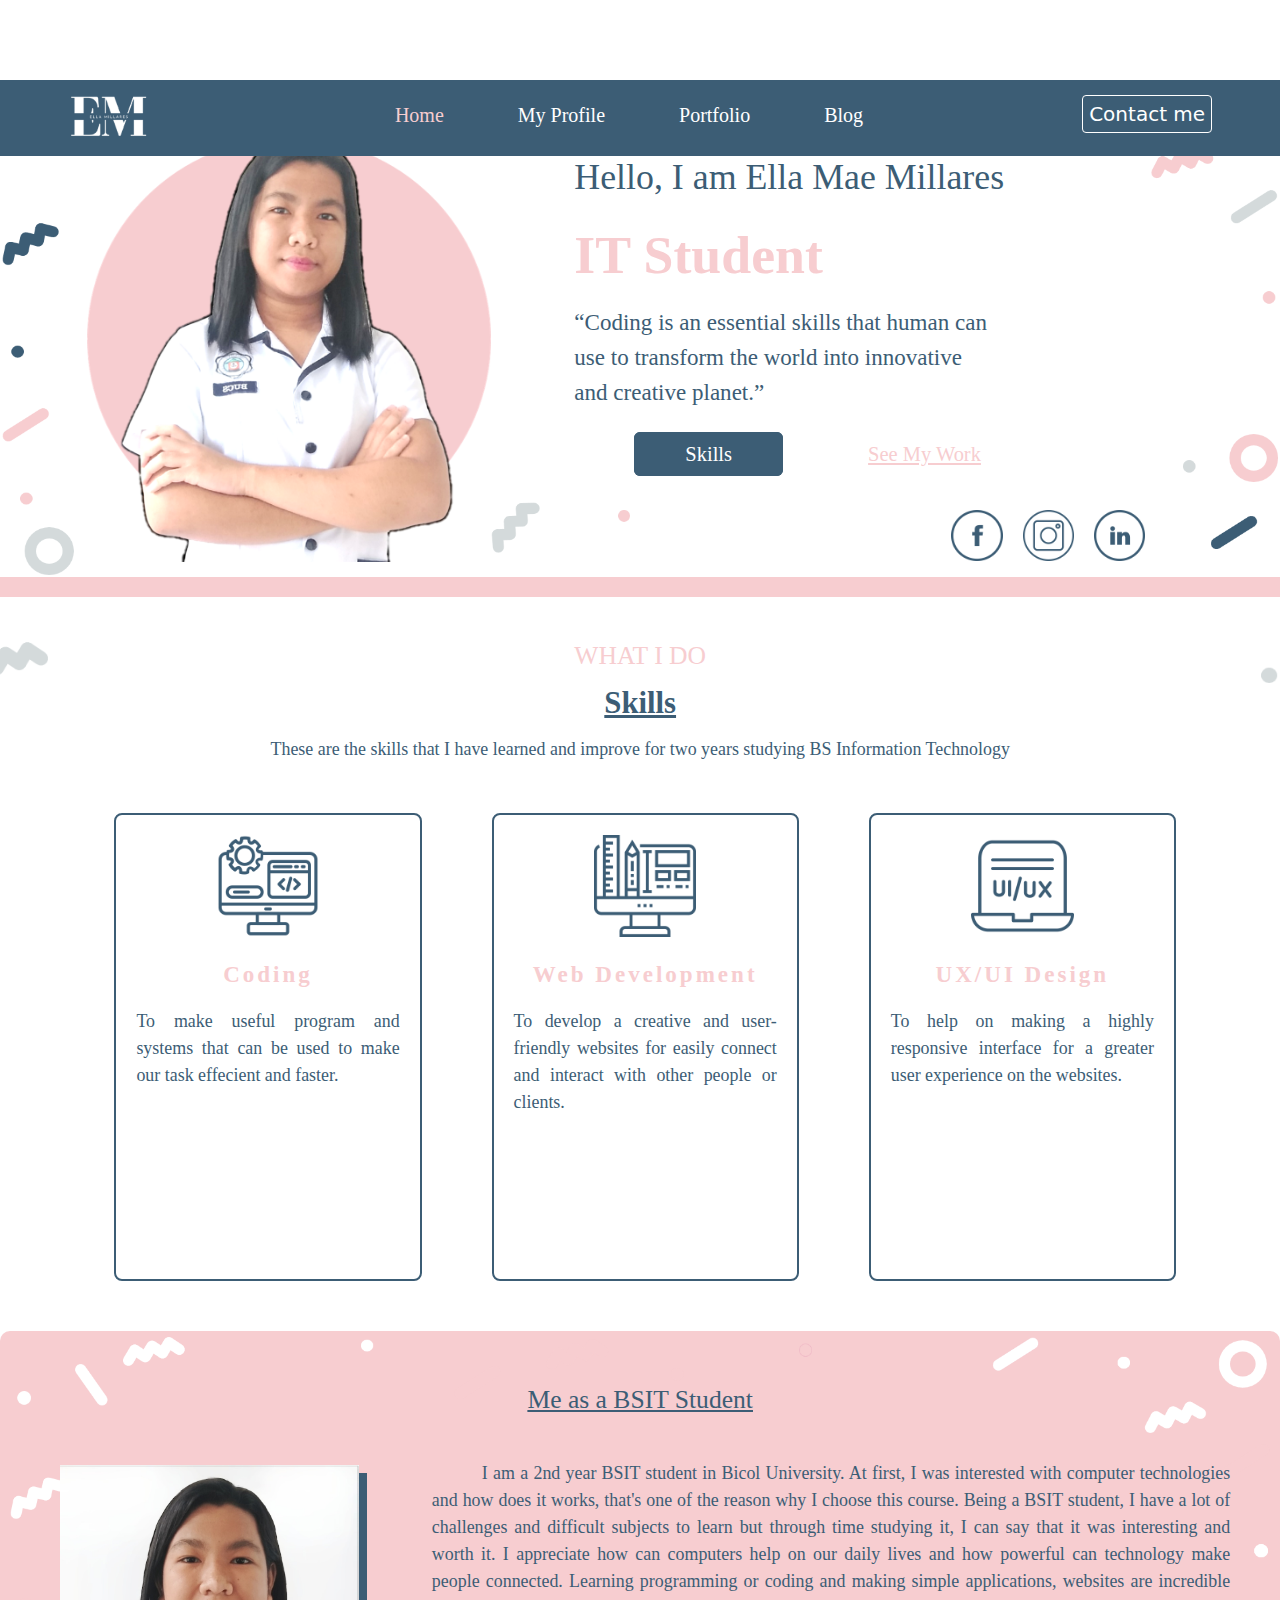
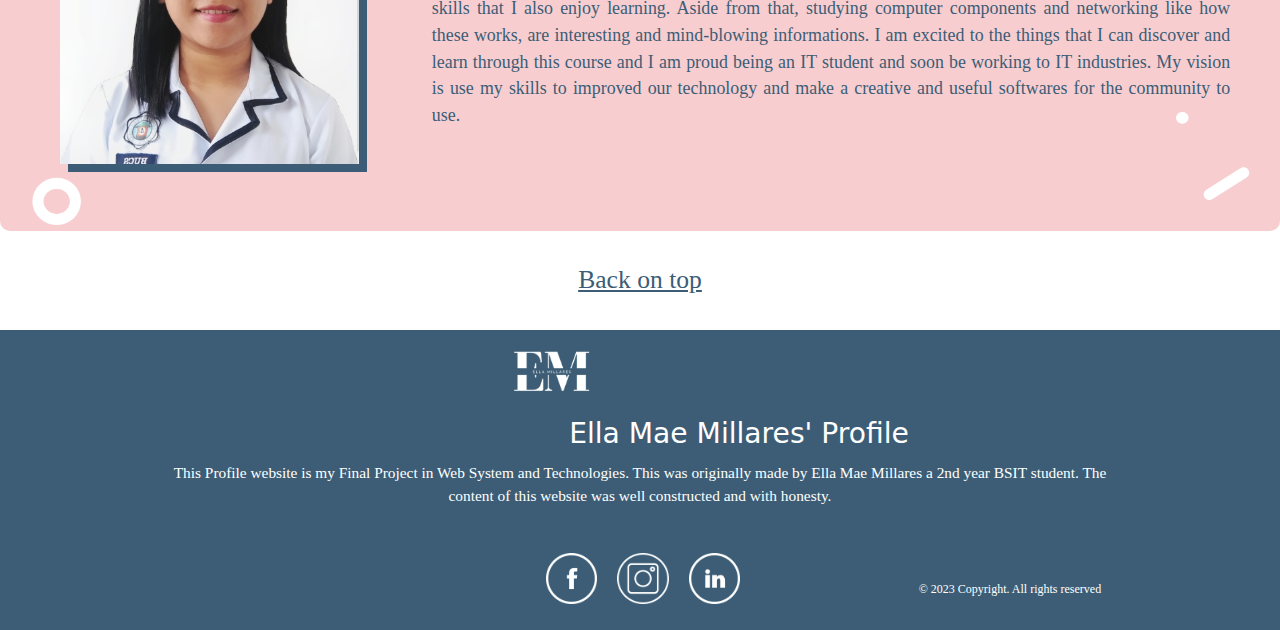
<file: index.html>
<!DOCTYPE html>
<html lang="en">
<head>
    <meta charset="UTF-8">
    <meta http-equiv="X-UA-Compatible" content="IE=edge">
    <meta name="viewport" content="width=device-width, initial-scale=1.0">
    <link rel="stylesheet" type="text/css" href="style1.css">
    <link href="https://cdn.jsdelivr.net/npm/bootstrap@5.2.3/dist/css/bootstrap.min.css" rel="stylesheet">
    <script src="https://cdn.jsdelivr.net/npm/bootstrap@5.2.3/dist/js/bootstrap.bundle.min.js"></script>
    <title>Homepage Profile</title>
</head>
<body>
    <!--Homepage for Profile Website-->

    <!--My Navigation bar section-->
    <div class="container-fluid" id="navigation">
        <div class="row">
            <div class="col-sm-2"><img id="logo" src="images/MyLogo1.1.png" alt="logo"></div>
                <div class="col-sm-8">
                    <ul class="navlist">
                        <li class="navItems"><a href="index.html" id="active">Home</a></li>
                        <li class="navItems"><a href="My_Profile.html">My Profile</a></li>
                        <li class="navItems"><a href="Portfolio.html">Portfolio</a></li>
                        <li class="navItems"><a href="Blog.html">Blog</a></li>
                    </ul>
                </div>
            <div class="col-sm-2"><a href="Contact.html"><button id="navBut">Contact me</button></a></div> 
        </div>
    </div>
    <!--end of navigation bar-->
    
    <!--Start of content 1-->
    <div class="content1">
        <div class="row" id="row2">
            <div class="col-sm-5" id="col1">
                <img class="pic3" src="images/Picture3.png">
                <img class="pic3" src="images/Picture3.1.png">
                <img class="pic3" src="images/Picture3.2.png">
                <img class="pic3" src="images/Picture3.3.png">
            </div>
                <div class="col-sm-7" id="col2">
                    <p id="#top"></p>
                    <p id="p1">Hello, I am Ella Mae Millares</p>
                    <p id="p2">IT Student</p>
                    <p id="p3">“Coding is an essential skills that human can 
                        <br>use to transform the world into innovative <br>and creative planet.”</p>
                    <a id="but1" href="#pHtext1">Skills</a>
                    <a id="link1" href="Portfolio.html">See My Work</a>

                        <div class="socials">
                            <a href="https://www.facebook.com/ellamae.millares.5" target="_blank"><img class="iconSocials" src="images/facebook.png"></a>
                            <a href="https://www.instagram.com/ellamillares11/" target="_blank"><img class="iconSocials" src="images/instagram.png"></a>
                            <a href="https://www.linkedin.com/in/ella-mae-millares-903467197/" target="_blank"><img class="iconSocials" src="images/linkedin.png"></a>
                        </div>
                </div>
        </div>
    </div>

    <div class="col-sm-12" id="seperator1">
       
    </div>

    <div class="content2">
            <div class="col-sm-12" id="row3">
                <div class="headText">
                    <p id="pHtext1">WHAT I DO</p>
                    <p id="pHtext2">Skills</p>
                    <p id="pHtext3">These are the skills that I have learned and improve for two years studying BS Information Technology</p>
                </div>

                <div class="flex-container" id="flContainer1">
                    <div id="box1">
                        <img class="icon1" src="images/coding.png">
                        <p class="pIcon">Coding</p>
                        <p class="pdescript">To make useful program and systems that can be used to make our task effecient
                        and faster.</p>
                </div>

                <div id="box2"> 
                    <img class="icon1" src="images/graphic-design.png">
                    <p class="pIcon">Web Development</p>
                    <p class="pdescript">To develop a creative and user-friendly websites for easily connect and interact 
                    with other people or clients.</p>
                </div>

                <div id="box3"> 
                    <img class="icon1" src="images/ux-design.png">
                    <p class="pIcon">UX/UI Design</p>
                    <p class="pdescript">To help on making a highly responsive interface for 
                    a greater user experience on the websites.</p>
                </div>

            </div>
        </div>
    </div>

    <div class="content3">
        <div class="col-sm-12" id="headText1">
			<p id="p4">Me as a BSIT Student</p>
        </div>
            <div class="row4">
                <div class="col-sm-4" id="col3">
                    <img id="picID" src="images/ELLA_ID.jpg">
                </div>
                <div class="col-sm-8" id="col4">
                    <p id="p5">I am a 2nd year BSIT student in Bicol University. At first, I was interested with computer technologies
                        and how does it works, that's one of the reason why I choose this course. Being a BSIT student, I have
                        a lot of challenges and difficult subjects to learn but through time studying it, I can say that it was
                        interesting and worth it. I appreciate how can computers help on our daily lives and how powerful
                        can technology make people connected. Learning programming or coding and making simple applications,
                        websites are incredible skills that I also enjoy learning. Aside from that, studying computer components
                        and networking like how these works, are interesting and mind-blowing informations. I am excited to 
                        the things that I can discover and learn through this course and I am proud being an IT student and soon
                        be working to IT industries. My vision is use my skills to improved our technology and make a creative
                        and useful softwares for the community to use. 
                    </p>	
                </div>
            </div>
	</div>

    <div class="linktop">
        <a href="#top">Back on top</a>
    </div>

    <div class="footer">
        <div class="col-sm-12" id="row5">
                <img id="logo2" src="images/MyLogo1.1.png" alt="logo">
                        <p id="pfoot1">Ella Mae Millares' Profile</p>
        </div>
        
    <!--My footer-->
    <div class="pfoot2">
        <p>This Profile website is my Final Project in Web System and Technologies. This was
        originally made by Ella Mae Millares a 2nd year BSIT student. The content of this website
        was well constructed and with honesty.</p>
    </div>
       <div class="socials1">
            <a href="https://www.facebook.com/ellamae.millares.5" target="_blank"><img class="iconSocials" src="images/facebook1.png"></a>
            <a href="https://www.instagram.com/ellamillares11/" target="_blank"><img class="iconSocials" src="images/instagram1.png"></a>
            <a href="https://www.linkedin.com/in/ella-mae-millares-903467197/" target="_blank"><img class="iconSocials" src="images/linkedin1.png"></a>
        </div>	
       <p id="pcopy">&#169 2023 Copyright. All rights reserved</p>
</div>

    <script src="ProfileJS.js"> </script>

</body>
</html>
</file>
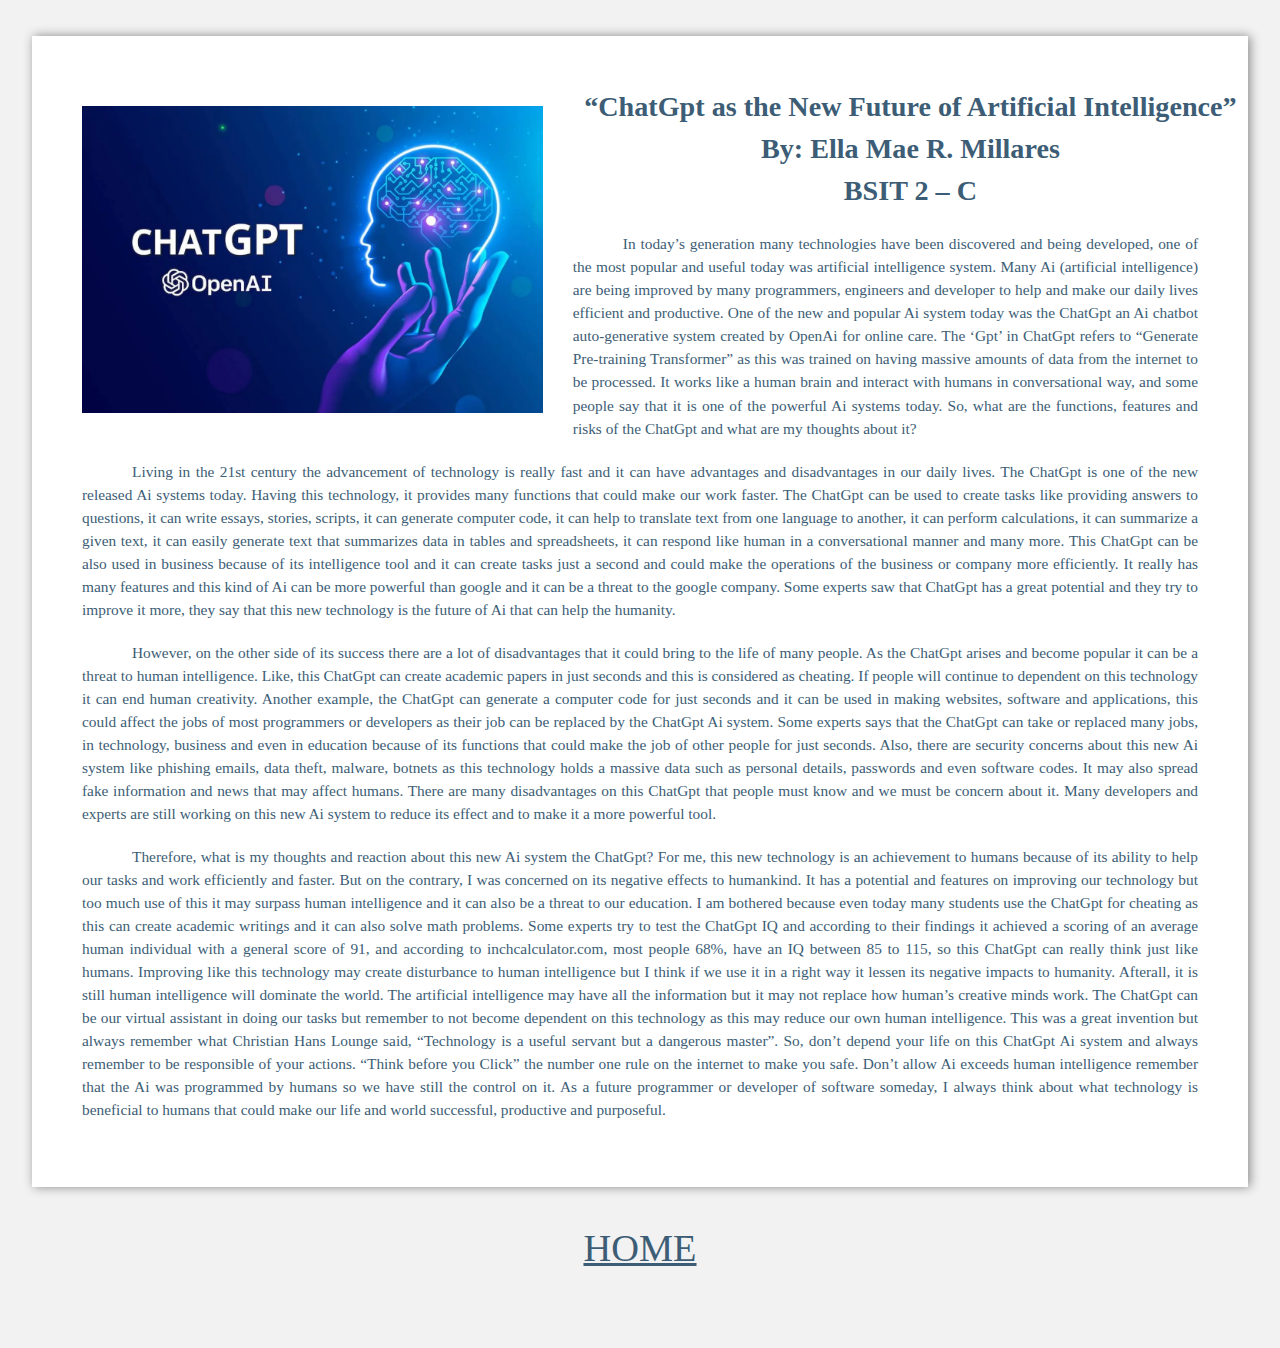
<file: Article1.html>
<!DOCTYPE html>
<html lang="en">
<head>
    <meta charset="UTF-8">
    <meta http-equiv="X-UA-Compatible" content="IE=edge">
    <meta name="viewport" content="width=device-width, initial-scale=1.0">
    <link href="https://cdn.jsdelivr.net/npm/bootstrap@5.2.3/dist/css/bootstrap.min.css" rel="stylesheet">
    <script src="https://cdn.jsdelivr.net/npm/bootstrap@5.2.3/dist/js/bootstrap.bundle.min.js"></script>
    <link rel="stylesheet" href="style6.css">
    <title>ChatGpt as the New Future of Artificial Intelligence</title>
</head>
<body>
    <div class="container3">
        <div class="contentBlog1">
            <div class="col-sm-12" id="blog1">
                <img id="chatgpt" src="images/chatgpt-openai.jpg">
                <p id="p1_2">“ChatGpt as the New Future of Artificial Intelligence”<br>
                    By: Ella Mae R. Millares <br>
                    BSIT 2 – C<p>
            <p id="p2_2">
                In today’s generation many technologies have been discovered and being developed, one of the most 
                popular and useful today was artificial intelligence system. Many Ai (artificial intelligence) are 
                being improved by many programmers, engineers and developer to help and make our daily lives efficient 
                and productive. One of the new and popular Ai system today was the ChatGpt an Ai chatbot auto-generative 
                system created by OpenAi for online care. The ‘Gpt’ in ChatGpt refers to “Generate Pre-training Transformer” 
                as this was trained on having massive amounts of data from the internet to be processed. It works like a human 
                brain and interact with humans in conversational way, and some people say that it is one of the powerful Ai systems 
                today. So, what are the functions, features and risks of the ChatGpt and what are my thoughts about it?
                <p id="p2_2">
                    Living in the 21st century the advancement of technology is really fast and it can have advantages and 
                    disadvantages in our daily lives. The ChatGpt is one of the new released Ai systems today. Having this technology, 
                    it provides many functions that could make our work faster. The ChatGpt can be used to create tasks like providing 
                    answers to questions, it can write essays, stories, scripts, it can generate computer code, it can help to translate 
                    text from one language to another, it can perform calculations, it can summarize a given text, it can easily generate 
                    text that summarizes data in tables and spreadsheets, it can respond like human in a conversational manner and many more.
                    This ChatGpt can be also used in business because of its intelligence tool and it can create tasks just a second and could 
                    make the operations of the business or company more efficiently. It really has many features and this kind of Ai can be more 
                    powerful than google and it can be a threat to the google company. Some experts saw that ChatGpt has a great potential and they 
                    try to improve it more, they say that this new technology is the future of Ai that can help the humanity.
                    <p id="p2_2">
                        However, on the other side of its success there are a lot of disadvantages that it could bring to the life of many people. As 
                        the ChatGpt arises and become popular it can be a threat to human intelligence. Like, this ChatGpt can create academic papers 
                        in just seconds and this is considered as cheating. If people will continue to dependent on this technology it can end human creativity.
                        Another example, the ChatGpt can generate a computer code for just seconds and it can be used in making websites, software and applications, 
                        this could affect the jobs of most programmers or developers as their job can be replaced by the ChatGpt Ai system. Some experts says that the 
                        ChatGpt can take or replaced many jobs, in technology, business and even in education because of its functions that could make the job of other 
                        people for just seconds. Also, there are security
                        concerns about this new Ai system like phishing emails, data theft, malware, botnets as
                        this technology holds a massive data such as personal details, passwords and even
                        software codes. It may also spread fake information and news that may affect humans.
                        There are many disadvantages on this ChatGpt that people must know and we must be
                        concern about it. Many developers and experts are still working on this new Ai system to
                        reduce its effect and to make it a more powerful tool.
                        <p id="p2_2">
                            Therefore, what is my thoughts and reaction about this new Ai system the
                            ChatGpt? For me, this new technology is an achievement to humans because of its ability
                            to help our tasks and work efficiently and faster. But on the contrary, I was concerned on
                            its negative effects to humankind. It has a potential and features on improving our
                            technology but too much use of this it may surpass human intelligence and it can also be
                            a threat to our education. I am bothered because even today many students use the
                            ChatGpt for cheating as this can create academic writings and it can also solve math
                            problems. Some experts try to test the ChatGpt IQ and according to their findings it
                            achieved a scoring of an average human individual with a general score of 91, and
                            according to inchcalculator.com, most people 68%, have an IQ between 85 to 115, so
                            this ChatGpt can really think just like humans. Improving like this technology may create
                            disturbance to human intelligence but I think if we use it in a right way it lessen its negative
                            impacts to humanity. Afterall, it is still human intelligence will dominate the world. The
                            artificial intelligence may have all the information but it may not replace how human’s
                            creative minds work. The ChatGpt can be our virtual assistant in doing our tasks but
                            remember to not become dependent on this technology as this may reduce our own
                            human intelligence. This was a great invention but always remember what Christian Hans
                            Lounge said, “Technology is a useful servant but a dangerous master”. So, don’t depend
                            your life on this ChatGpt Ai system and always remember to be responsible of your
                            actions. “Think before you Click” the number one rule on the internet to make you safe.
                            Don’t allow Ai exceeds human intelligence remember that the Ai was programmed by
                            humans so we have still the control on it. As a future programmer or developer of software
                            someday, I always think about what technology is beneficial to humans that could make
                            our life and world successful, productive and purposeful.
                        </p>
                    </p>
                </p>
            </p>
            </div>
        </div>
        <div class="backHome">
            <a href="Blog.html">HOME</a>
        </div>
</body>
</html>
</file>
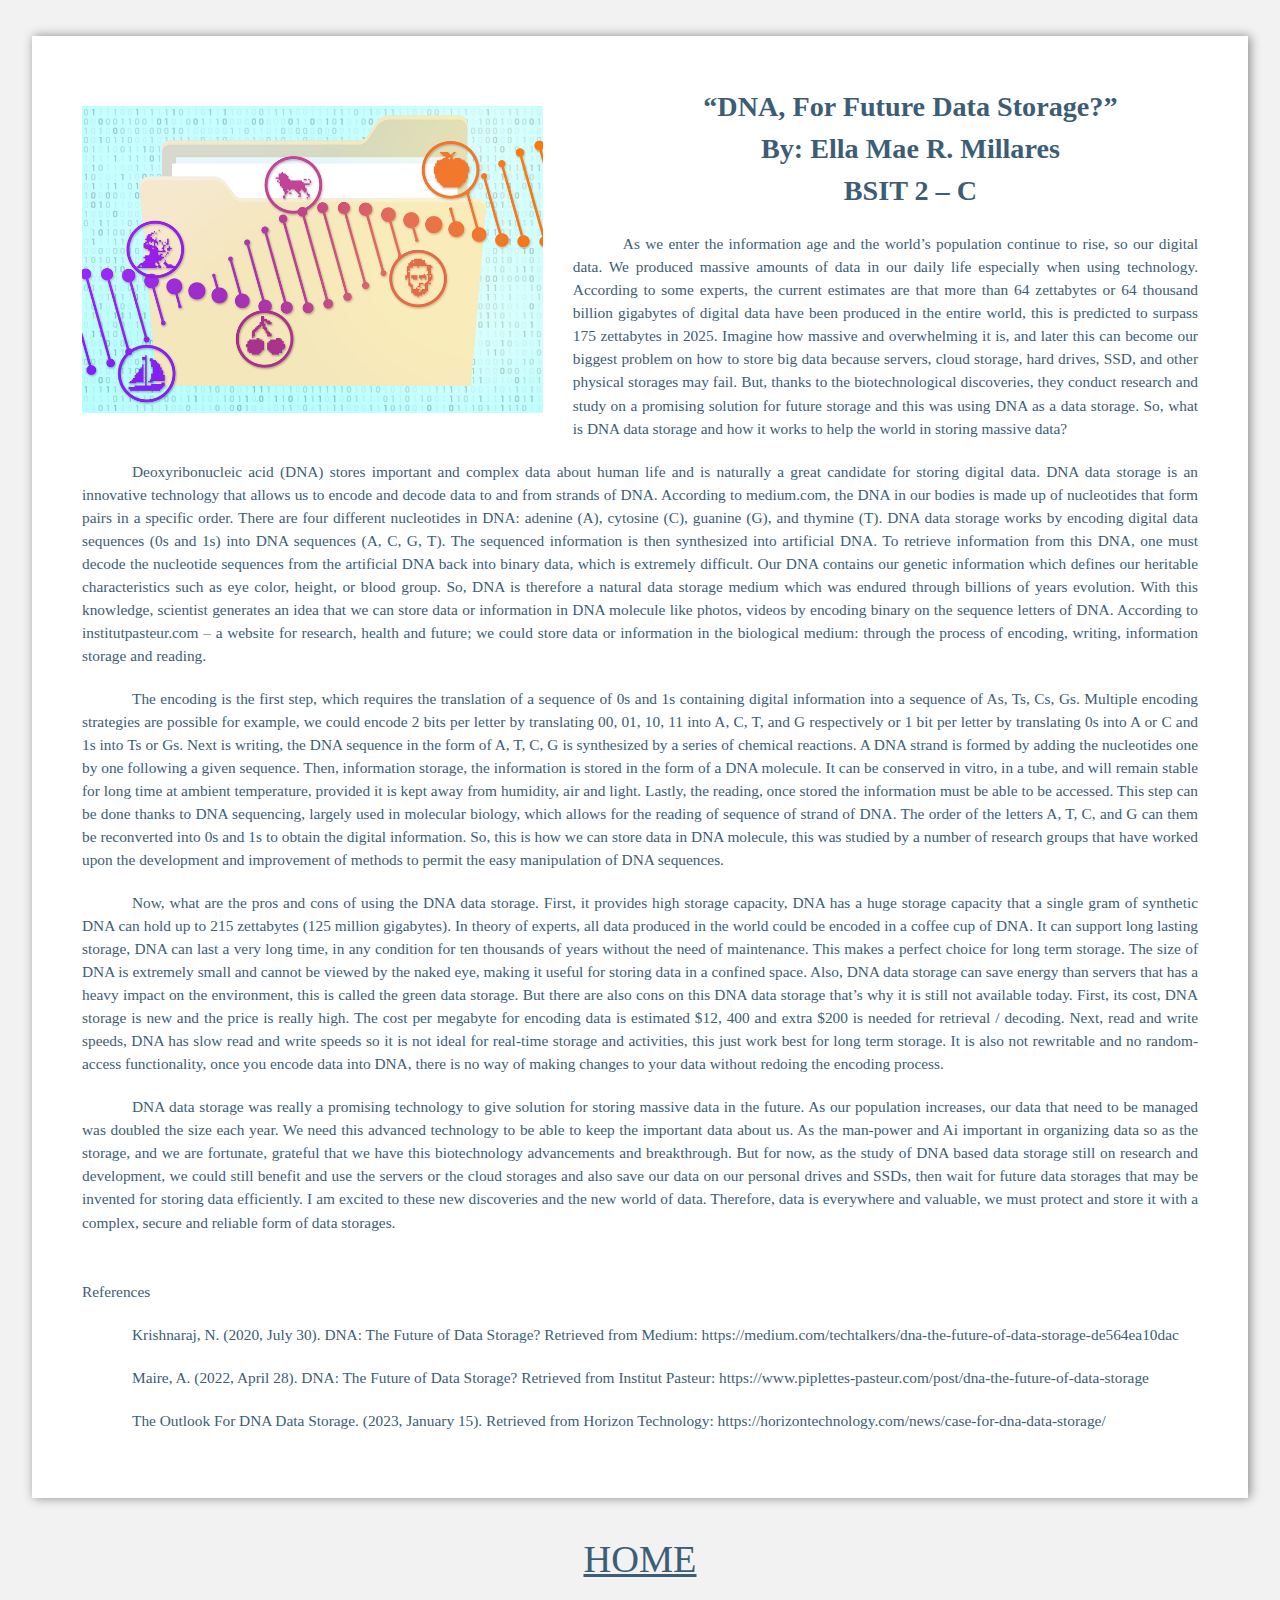
<file: Article2.html>
<!DOCTYPE html>
<html lang="en">
<head>
    <meta charset="UTF-8">
    <meta http-equiv="X-UA-Compatible" content="IE=edge">
    <meta name="viewport" content="width=device-width, initial-scale=1.0">
    <link href="https://cdn.jsdelivr.net/npm/bootstrap@5.2.3/dist/css/bootstrap.min.css" rel="stylesheet">
    <script src="https://cdn.jsdelivr.net/npm/bootstrap@5.2.3/dist/js/bootstrap.bundle.min.js"></script>
    <link rel="stylesheet" href="style6.css">
    <title>DNA, For Future Data Storage?</title>
</head>
<body>
    <div class="container3">
        <div class="contentBlog1">
            <div class="col-sm-12" id="blog1">
                <img id="chatgpt" src="images/DNA-Data-Storage.jpg">
                <p id="p1_2">“DNA, For Future Data Storage?”<br>
                    By: Ella Mae R. Millares <br>
                    BSIT 2 – C<p>
            <p id="p2_2">
                As we enter the information age and the world’s population continue to rise, so our digital data. 
                We produced massive amounts of data in our daily life especially when using technology. According 
                to some experts, the current estimates are that more than 64 zettabytes or 64 thousand billion gigabytes 
                of digital data have been produced in the entire world, this is predicted to surpass 175 zettabytes in 2025. 
                Imagine how massive and overwhelming it is, and later this can become our biggest problem on how to store big 
                data because servers, cloud storage, hard drives, SSD, and other physical storages may fail. But, thanks to the 
                biotechnological discoveries, they conduct research and study on a promising solution for future storage and this 
                was using DNA as a data storage. So, what is DNA data storage and how it works to help the world in storing massive data?
                <p id="p2_2">
                    Deoxyribonucleic acid (DNA) stores important and complex data about human life and is naturally a great candidate for 
                    storing digital data. DNA data storage is an innovative technology that allows us to encode and decode data to and from 
                    strands of DNA. According to medium.com, the DNA in our bodies is made up of nucleotides that form pairs in a specific order. 
                    There are four different nucleotides in DNA: adenine (A), cytosine (C), guanine (G), and thymine (T). DNA data storage works by 
                    encoding digital data sequences (0s and 1s) into DNA sequences (A, C, G, T). The sequenced information is then synthesized into artificial DNA. 
                    To retrieve information from this DNA, one must decode the nucleotide sequences from the artificial DNA back into binary data, which is extremely difficult.
                    Our DNA contains our genetic information which defines our heritable characteristics such as eye color, height, or blood group. So, DNA is therefore 
                    a natural data storage medium which was endured through billions of years evolution. With this knowledge, scientist generates an idea that we can store 
                    data or information in DNA molecule like photos, videos by encoding binary on the sequence letters of DNA. According to institutpasteur.com – a website 
                    for research, health and future; we could store data or information in the biological medium: through the process of encoding, writing, information storage and reading.
                    <p id="p2_2">
                        The encoding is the first step, which requires the translation of a sequence of 0s and 1s containing digital information into a sequence of 
                        As, Ts, Cs, Gs. Multiple encoding strategies are possible for example, we could encode 2 bits per letter by translating 00, 01, 10, 11 into 
                        A, C, T, and G respectively or 1 bit per letter by translating 0s into A or C and 1s into Ts or Gs. Next is writing, the DNA sequence in the form of 
                        A, T, C, G is synthesized by a series of chemical reactions. A DNA strand is formed by adding the
                        nucleotides one by one following a given sequence. Then, information storage, the
                        information is stored in the form of a DNA molecule. It can be conserved in vitro, in a tube,
                        and will remain stable for long time at ambient temperature, provided it is kept away from
                        humidity, air and light. Lastly, the reading, once stored the information must be able to be
                        accessed. This step can be done thanks to DNA sequencing, largely used in molecular
                        biology, which allows for the reading of sequence of strand of DNA. The order of the
                        letters A, T, C, and G can them be reconverted into 0s and 1s to obtain the digital
                        information. So, this is how we can store data in DNA molecule, this was studied by a
                        number of research groups that have worked upon the development and improvement of
                        methods to permit the easy manipulation of DNA sequences.
                        <p id="p2_2">
                            Now, what are the pros and cons of using the DNA data storage. First, it provides
                            high storage capacity, DNA has a huge storage capacity that a single gram of synthetic
                            DNA can hold up to 215 zettabytes (125 million gigabytes). In theory of experts, all data
                            produced in the world could be encoded in a coffee cup of DNA. It can support long lasting
                            storage, DNA can last a very long time, in any condition for ten thousands of years without
                            the need of maintenance. This makes a perfect choice for long term storage. The size of
                            DNA is extremely small and cannot be viewed by the naked eye, making it useful for
                            storing data in a confined space. Also, DNA data storage can save energy than servers
                            that has a heavy impact on the environment, this is called the green data storage. But
                            there are also cons on this DNA data storage that’s why it is still not available today. First,
                            its cost, DNA storage is new and the price is really high. The cost per megabyte for
                            encoding data is estimated $12, 400 and extra $200 is needed for retrieval / decoding.
                            Next, read and write speeds, DNA has slow read and write speeds so it is not ideal for
                            real-time storage and activities, this just work best for long term storage. It is also not
                            rewritable and no random-access functionality, once you encode data into DNA, there is
                            no way of making changes to your data without redoing the encoding process.
                            <p id="p2_2">
                                DNA data storage was really a promising technology to give solution for storing
                                massive data in the future. As our population increases, our data that need to be managed
                                was doubled the size each year. We need this advanced technology to be able to keep
                                the important data about us. As the man-power and Ai important in organizing data so as
                                the storage, and we are fortunate, grateful that we have this biotechnology advancements
                                and breakthrough. But for now, as the study of DNA based data storage still on research
                                and development, we could still benefit and use the servers or the cloud storages and
                                also save our data on our personal drives and SSDs, then wait for future data storages
                                that may be invented for storing data efficiently. I am excited to these new discoveries
                                and the new world of data. Therefore, data is everywhere and valuable, we must protect
                                and store it with a complex, secure and reliable form of data storages. <br><br><br>

                                    References <br>
                                        <p id="p2_2">Krishnaraj, N. (2020, July 30). DNA: The Future of Data Storage? Retrieved from Medium: https://medium.com/techtalkers/dna-the-future-of-data-storage-de564ea10dac </p>
                                        <p id="p2_2">Maire, A. (2022, April 28). DNA: The Future of Data Storage? Retrieved from Institut Pasteur: https://www.piplettes-pasteur.com/post/dna-the-future-of-data-storage </p>
                                        <p id="p2_2">The Outlook For DNA Data Storage. (2023, January 15). Retrieved from Horizon Technology: https://horizontechnology.com/news/case-for-dna-data-storage/ 
                                </p>
                            </p>
                        </p>
                    </p>
                </p>
            </p>
            </div>
        </div>
        <div class="backHome">
            <a href="Blog.html">HOME</a>
        </div>
</body>
</html>
</file>
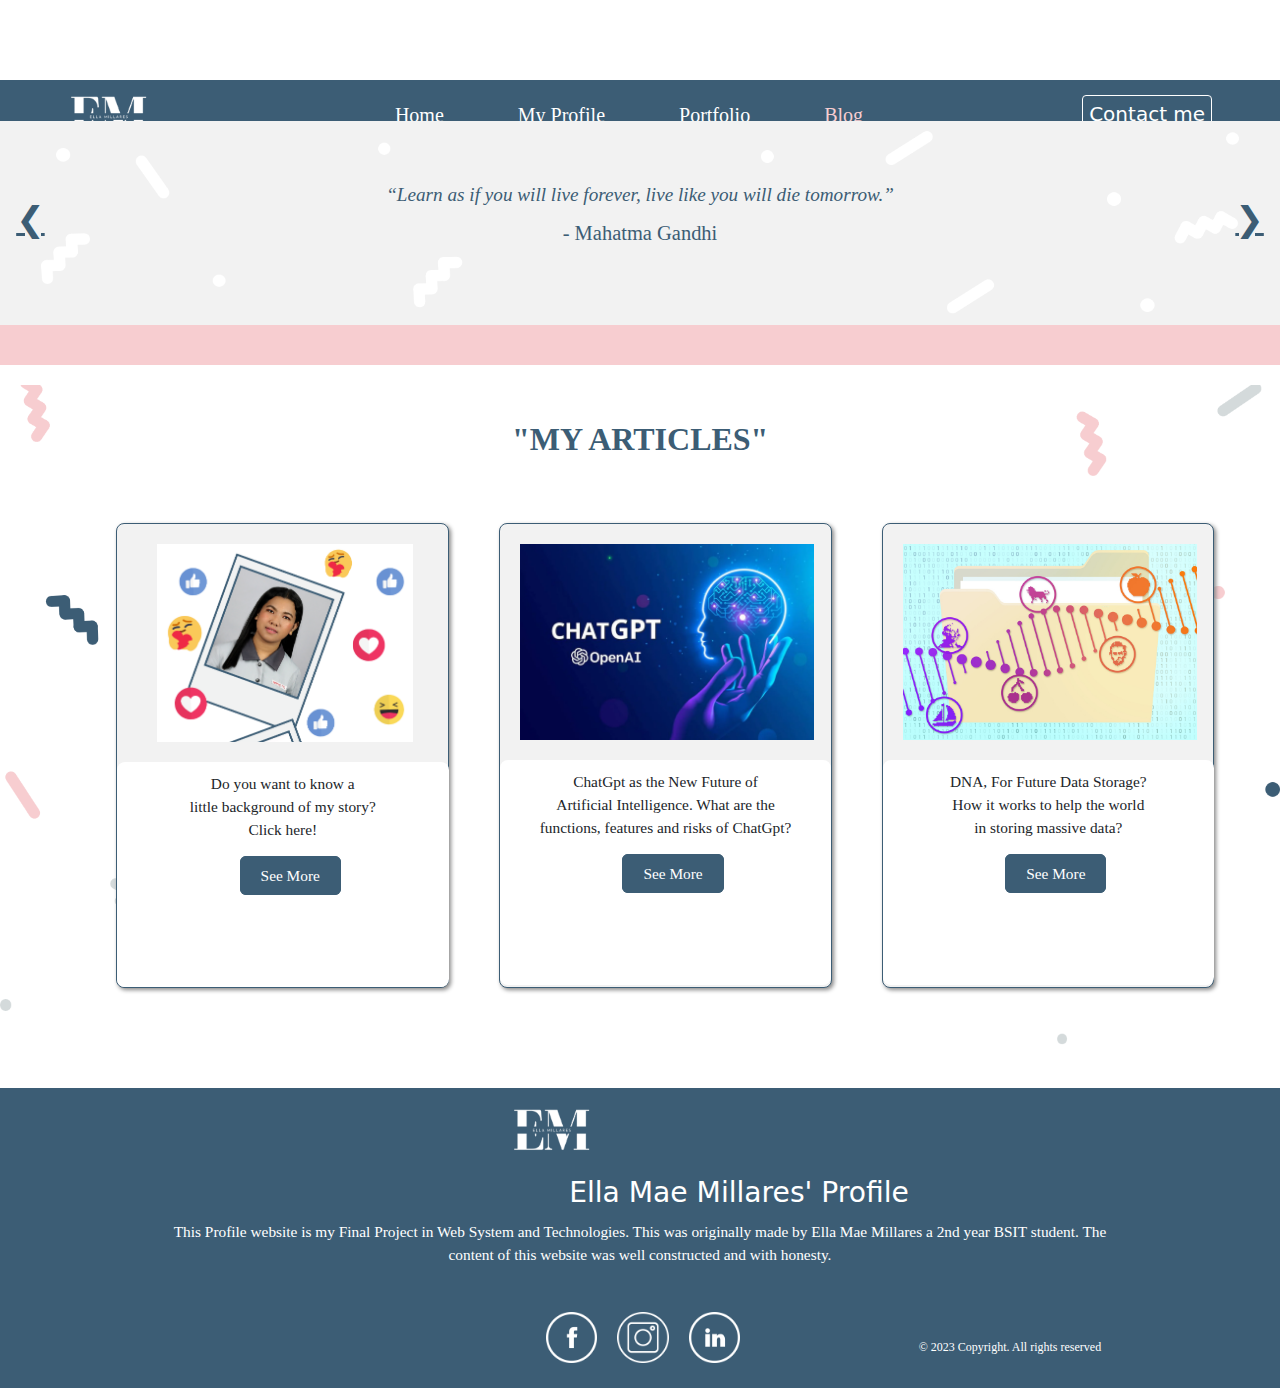
<file: Blog.html>
<!DOCTYPE html>
<html lang="en">
<head>
    <meta charset="UTF-8">
    <meta http-equiv="X-UA-Compatible" content="IE=edge">
    <meta name="viewport" content="width=device-width, initial-scale=1.0">
    <link rel="stylesheet" type="text/css" href="style1.css">
    <link rel="stylesheet" type="text/css" href="style4.css">
    <link href="https://cdn.jsdelivr.net/npm/bootstrap@5.2.3/dist/css/bootstrap.min.css" rel="stylesheet">
    <script src="https://cdn.jsdelivr.net/npm/bootstrap@5.2.3/dist/js/bootstrap.bundle.min.js"></script>
    <title>My Blog</title>
</head>
<body>
    <div class="container-fluid" id="navigation">
        <div class="row">
            <div class="col-sm-2"><img id="logo" src="images/MyLogo1.1.png" alt="logo"></div>
                <div class="col-sm-8">
                    <ul class="navlist">
                        <li class="navItems"><a href="index.html">Home</a></li>
                        <li class="navItems"><a href="My_Profile.html">My Profile</a></li>
                        <li class="navItems"><a href="Portfolio.html">Portfolio</a></li>
                        <li class="navItems"><a href="Blog.html" id="active">Blog</a></li>
                    </ul>
                </div>
                <div class="col-sm-2"><a href="Contact.html"><button id="navBut">Contact me</button></a></div> 
        </div>
    </div>

        <div class="content5">
            <p id="top"></p>
            <div class="slideshow-container">

                <div class="mySlides">
                  <q>Learn as if you will live forever, live like you will die tomorrow.</q>
                  <p class="author">- Mahatma Gandhi</p>
                </div>
                
                <div class="mySlides">
                  <q>Experience is a hard teacher because she gives the test first, the lesson afterwards.</q>
                  <p class="author">- Vernon Sanders Law</p>
                </div>
                
                <div class="mySlides">
                  <q>Education is the most powerful weapon which you can use to change the world.</q>
                  <p class="author">- Nelson Mandela</p>
                </div>

                <div class="mySlides">
                    <q>Life is like riding a bicycle. To keep your balance you must keep moving.</q>
                    <p class="author">- Albert Einstein</p>
                  </div>

                <div class="mySlides">
                  <q>Start where you are. Use what you have. Do what you can.</q>
                  <p class="author">- Arthur Ashe</p>
                </div>

                <div class="mySlides">
                    <q>The two most important days in your life are the day you’re born and the day you find out why.</q>
                    <p class="author">- Mark Twain</p>
                  </div>
                
                <div class="mySlides">
                  <q>Keep smiling, because life is a beautiful thing and there's so much to smile about.</q>
                  <p class="author">- Marilyn Monroe</p>
                </div>

                <div class="mySlides">
                    <q>Any fool can write code that a computer can understand. Good programmers write code that humans can understand.</q>
                    <p class="author">- Martin Fowler</p>
                  </div>
                
                <a class="prev" onclick="plusSlides(-1)">❮</a>
                <a class="next" onclick="plusSlides(1)">❯</a>
                
                </div>
                    <!--<img id="img7" src="images/Picture1.7.png">-->
        </div>
        <div class="BlogContent">
            <div id="blogHeadText">"MY ARTICLES"</div>

            <div class="flex-container" id="flContainer4">
              <div id="box2_1">
                  <img id="my-storyPic" src="images/my-storyPic.png">
                    <div id="dscrpt1">
                        Do you want to know a <br>little background
                        of my story?<br>Click here!<br><br>
                        <a id="but2" href="My_Story.html" target="_blank">See More</a>
                    </div>
                  </div>

                  <div id="box2_2">
                    <img id="chatgptPic" src="images/chatgpt-openai.jpg">
                    <div id="dscrpt1">
                      ChatGpt as the New Future of <br>Artificial Intelligence. 
                      What are the <br>functions, features and risks of ChatGpt?
                          <br><br>
                        <a id="but2" href="Article1.html" target="_blank">See More</a>
                    </div>
                  </div>
                  
                  <div id="box2_3">
                    <img id="DNAPic" src="images/DNA-Data-Storage.jpg">
                    <div id="dscrpt1">
                      DNA, For Future Data Storage? <br>
                      How it works to help the world<br>  in storing massive data? <br><br>
                        <a id="but2" href="Article2.html" target="_blank">See More</a>
                  </div>
               </div>
        </div>
      </div>

    <div class="footer">
        <div class="col-sm-12" id="row5">
                <img id="logo2" src="images/MyLogo1.1.png" alt="logo">
                        <p id="pfoot1">Ella Mae Millares' Profile</p>
        </div>
        

    <div class="pfoot2">
        <p>This Profile website is my Final Project in Web System and Technologies. This was
        originally made by Ella Mae Millares a 2nd year BSIT student. The content of this website
        was well constructed and with honesty.</p>
    </div>
       <div class="socials1">
            <a href="https://www.facebook.com/ellamae.millares.5" target="_blank"><img class="iconSocials" src="images/facebook1.png"></a>
            <a href="https://www.instagram.com/ellamillares11/" target="_blank"><img class="iconSocials" src="images/instagram1.png"></a>
            <a href="https://www.linkedin.com/in/ella-mae-millares-903467197/" target="_blank"><img class="iconSocials" src="images/linkedin1.png"></a>
        </div>	
       <p id="pcopy">&#169 2023 Copyright. All rights reserved</p>
</div>

<script>
                          var prevScrollpos = window.pageYOffset;
                      window.onscroll = function() {
                      var currentScrollPos = window.pageYOffset;
                            if (prevScrollpos > currentScrollPos) {
                              document.getElementById("navigation").style.top = "0";
                            } else {
                              document.getElementById("navigation").style.top = "-200px";
                            }
                      prevScrollpos = currentScrollPos;
                      }

                      var slideIndex = 1;
                      showSlides(slideIndex);

                      function plusSlides(n) {
                        showSlides(slideIndex += n);
                      }

                      function currentSlide(n) {
                        showSlides(slideIndex = n);
                      }

                      function showSlides(n) {
                        var i;
                        var slides = document.getElementsByClassName("mySlides");
                        if (n > slides.length) {slideIndex = 1}    
                        if (n < 1) {slideIndex = slides.length}
                        for (i = 0; i < slides.length; i++) {
                            slides[i].style.display = "none";  
                        }
                        slides[slideIndex-1].style.display = "block";  
                      }

</script>

</body>
</html>
</file>
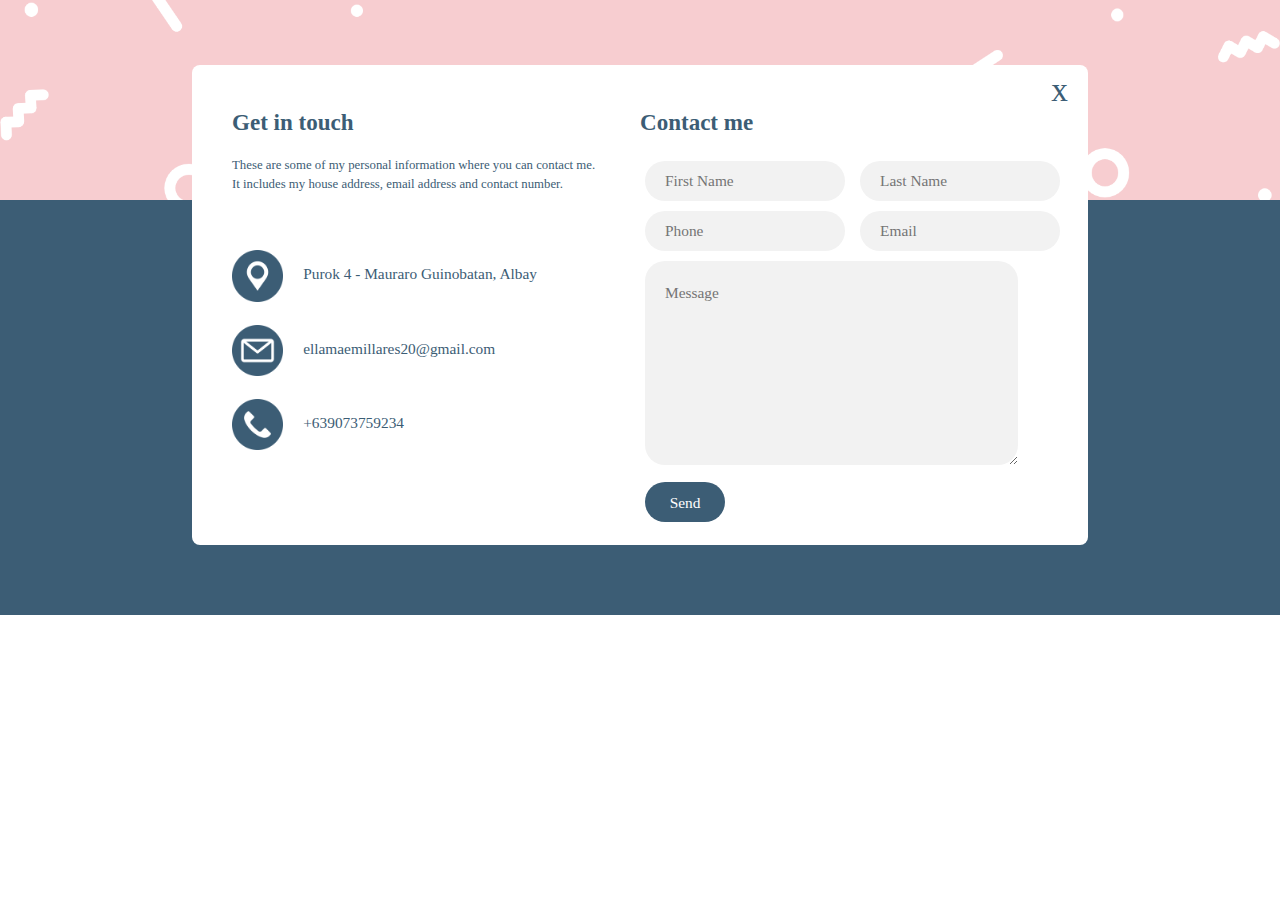
<file: Contact.html>
<!DOCTYPE html>
<html lang="en">
<head>
    <meta charset="UTF-8">
    <meta http-equiv="X-UA-Compatible" content="IE=edge">
    <meta name="viewport" content="width=device-width, initial-scale=1.0">
    <link rel="stylesheet" type="text/css" href="style5.css">
    <link href="https://cdn.jsdelivr.net/npm/bootstrap@5.2.3/dist/css/bootstrap.min.css" rel="stylesheet">
    <script src="https://cdn.jsdelivr.net/npm/bootstrap@5.2.3/dist/js/bootstrap.bundle.min.js"></script>
    <title>Contact Me</title>
</head>
<body>
    <div class="topbanner">

    </div>
    <div class="botbanner">

    </div>
    <div class="col-sm-2"></div>
    <div class="col-sm-8" id="content6">
        <div class="col-sm-6" id="left_sidesection">
            <div class="text2">
            <p id="get_in">Get in touch</p>
            <p id="despt_Get">These are some of my personal information where you can contact me.
                It includes my house address, email address and contact number.
            </p>
            </div>
            <div class="details">
                <img id="icon2" src="images/location.png">Purok 4 - Mauraro Guinobatan, Albay<br><br>
                <img id="icon2" src="images/email.png">ellamaemillares20@gmail.com <br><br>
                <img id="icon2" src="images/phone-call.png">+639073759234
            </div>
        </div>
        <div class="col-sm-6" id="right_sidesection">
            <a href="index.html"><p id="exit">x</p></a>
            <p id="contact_me">Contact me</p>
            <form action="connect.php" method="POST">
                <div class="userDetails">
                    <div class="input-box">
                        <input type="text" name="fname" placeholder="First Name" required id="boxForm">
                        <input type="text" name="lname" placeholder="Last Name" required id="boxForm">
                    </div>
                    <div class="input-box">
                        <input type="text" name="phone" placeholder="Phone" required id="boxForm">
                        <input type="text" name="email" placeholder="Email" required id="boxForm">
                    </div>
                    <div class="input-box">
                        <textarea id="message" name="message" placeholder="Message" cols="40" rows="8"></textarea>
                    </div>         
                </div>
                <button id="sendBut" type="submit" name="submit" value="submit">Send</button>
            </form>
        </div>
    </div>
    <div class="col-sm-2"></div>

    <script id="ratufa_loader" src="https://www.ratufa.io/c/ld.js?f=qag1eypc&n=n1.ratufa.io">
        
    </script>
</body>
</html>
</file>
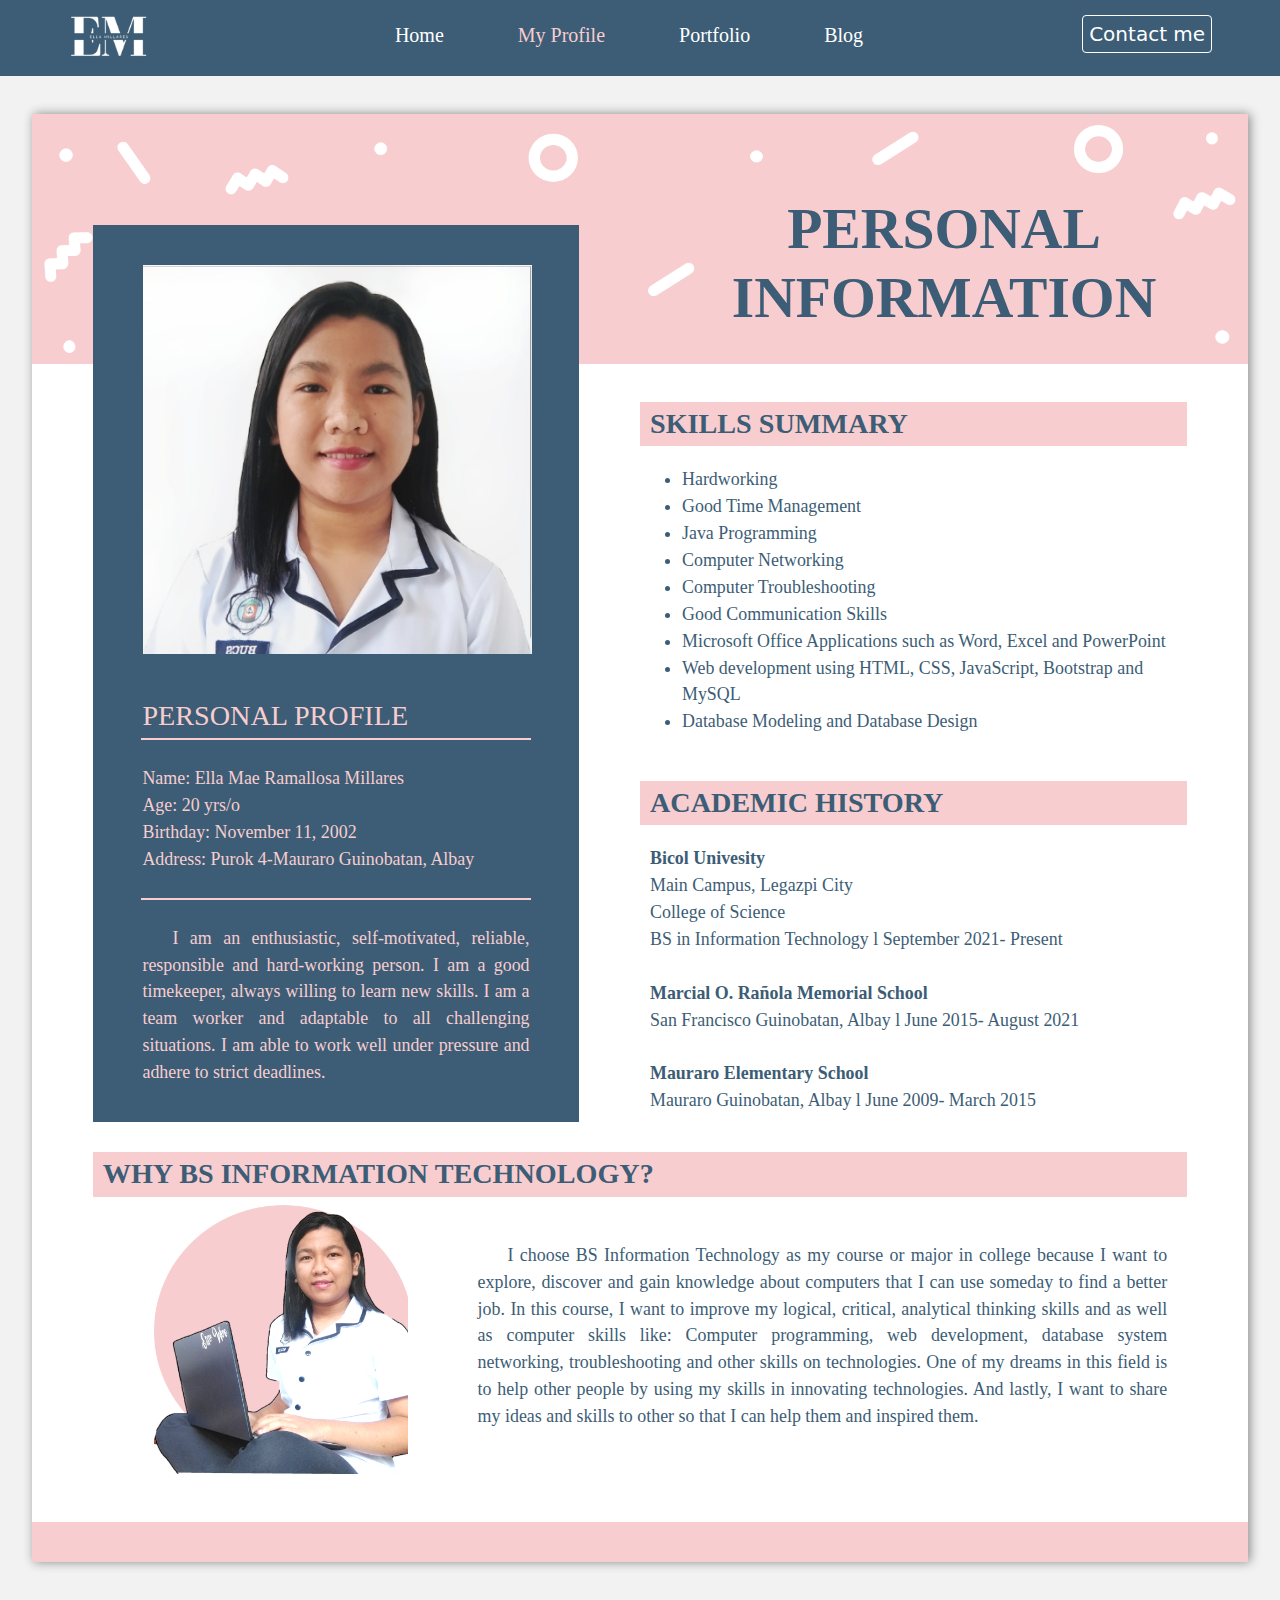
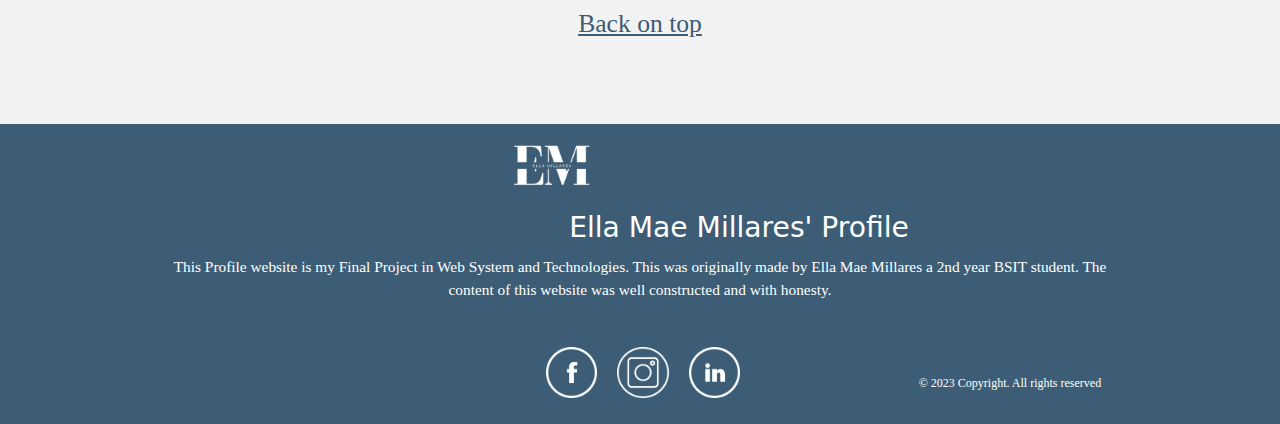
<file: My_Profile.html>
<!DOCTYPE html>
<html lang="en">
<head>
    <meta charset="UTF-8">
    <meta http-equiv="X-UA-Compatible" content="IE=edge">
    <meta name="viewport" content="width=device-width, initial-scale=1.0">
    <link rel="stylesheet" type="text/css" href="style1.css">
    <link rel="stylesheet" type="text/css" href="style2.css">
    <link href="https://cdn.jsdelivr.net/npm/bootstrap@5.2.3/dist/css/bootstrap.min.css" rel="stylesheet">
    <script src="https://cdn.jsdelivr.net/npm/bootstrap@5.2.3/dist/js/bootstrap.bundle.min.js"></script>
    <title>My Profile</title>
</head>
<body>
    <div class="container-fluid" id="navigation">
        <div class="row">
            <div class="col-sm-2"><img id="logo" src="images/MyLogo1.1.png" alt="logo"></div>
                <div class="col-sm-8">
                    <ul class="navlist">
                        <li class="navItems"><a href="index.html">Home</a></li>
                        <li class="navItems"><a href="My_Profile.html" id="active">My Profile</a></li>
                        <li class="navItems"><a href="Portfolio.html">Portfolio</a></li>
                        <li class="navItems"><a href="Blog.html">Blog</a></li>
                    </ul>
                </div>
                <div class="col-sm-2"><a href="Contact.html"><button id="navBut">Contact me</button></a></div> 
        </div>
    </div>

    <div class="container2">
            <p id="top"></p>
        <div class="contentProfile">
                <div class="topHeader">
                    </div>
                <div class="col-sm-6" id="side1"> 
                    <div class="sideContent1">
                        <img class="img-responsive" id="picID1" src="images/ELLA_ID.jpg">

                    <table id="table3">
                        <tr id="trow1_1">
                        <td id="tdata1_1">
                                PERSONAL PROFILE
                        </td> 
                        </tr>
                        <tr id="trow1_2">                     
                            <td id="tdata1_2">
                                Name: Ella Mae Ramallosa Millares<br>
                                Age: 20 yrs/o <br>
                                Birthday: November 11, 2002 <br>
                                Address: Purok 4-Mauraro Guinobatan, Albay <br>
                            </td>
                        </tr>    
                        <tr id="trow1_3">
                            <td id="tdata1_3">
                                I am an enthusiastic, self-motivated, reliable, responsible and hard-working person. 
                                I am a good timekeeper, always willing to learn new skills. I am a team worker and 
                                adaptable to all challenging situations. I am able to work well under pressure and adhere 
                                to strict deadlines.
                            </td>
                        </tr> 
                    </table>

                </div>    
            </div>

            <div class="col-sm-6" id="side2">
                <h1 id="topTxt1">PERSONAL <br>INFORMATION</h1>
                
                <table id="table1">
                    <tr id="trow1">
                        <td id="tdata1">SKILLS SUMMARY</td>
                    </tr>
                    <tr id="trow2">
                        <td id="tdata2">
                            <ul>
                                <li>Hardworking</li>
                                <li>Good Time Management</li>    
                                <li>Java Programming</li>    
                                <li>Computer Networking</li>    
                                <li>Computer Troubleshooting</li>    
                                <li>Good Communication Skills</li>    
                                <li>Microsoft Office Applications such as Word, Excel and PowerPoint</li>    
                                <li>Web development using HTML, CSS, JavaScript, Bootstrap and MySQL</li>    
                                <li>Database Modeling and Database Design</li>         
                            </ul>
                        </td>
                    </tr>
                </table>

                <table id="table2">
                    <tr id="trow1">
                        <td id="tdata1">ACADEMIC HISTORY</td>
                    </tr>
                    <tr id="trow2">
                        <td id="tdata2">
                            <b>Bicol Univesity</b><br>
                            Main Campus, Legazpi City<br>
                            College of Science<br>
                            BS in Information Technology l September 2021- Present<br><br>

                            <b>Marcial O. Rañola Memorial School</b><br>
                            San Francisco Guinobatan, Albay l June 2015- August 2021<br><br>

                            <b>Mauraro Elementary School</b><br>
                            Mauraro Guinobatan, Albay l June 2009- March 2015
                        </td>

                    </tr>
                </table>

            </div>
            <table id="table4">
                <tr id="trow1">
                    <td id="tdata1" colspan="2">WHY BS INFORMATION TECHNOLOGY?</td>
                </tr>
                <tr id="trow1_4">
                    <td id="tdataimg">
                        <img id="imgBSIT" src="images/Picture3.5.png" alt="imageBSIT">
                    </td>
                    <td id="pBSIT">
                        I choose BS Information Technology as my course or major in college because 
                        I want to explore, discover and gain knowledge about computers that I can use 
                        someday to find a better job. In this course, I want to improve my logical, critical,
                        analytical thinking skills and as well as computer skills like: Computer programming,
                        web development, database system networking, troubleshooting and other skills on 
                        technologies. One of my dreams in this field is to help other people by using my 
                        skills in innovating technologies. And lastly, I want to share my ideas and skills 
                        to other so that I can help them and inspired them.
                    </td>
                </tr>
            </table>
            <div class="conEnd">

            </div>
        </div>

            <div class="linktop">
                <a href="#top">Back on top</a>
            </div>
    </div>

    <div class="footer">
        <div class="col-sm-12" id="row5">
                <img id="logo2" src="images/MyLogo1.1.png" alt="logo">
                        <p id="pfoot1">Ella Mae Millares' Profile</p>
        </div>
        

    <div class="pfoot2">
        <p>This Profile website is my Final Project in Web System and Technologies. This was
        originally made by Ella Mae Millares a 2nd year BSIT student. The content of this website
        was well constructed and with honesty.</p>
    </div>
       <div class="socials1">
            <a href="https://www.facebook.com/ellamae.millares.5" target="_blank"><img class="iconSocials" src="images/facebook1.png"></a>
            <a href="https://www.instagram.com/ellamillares11/" target="_blank"><img class="iconSocials" src="images/instagram1.png"></a>
            <a href="https://www.linkedin.com/in/ella-mae-millares-903467197/" target="_blank"><img class="iconSocials" src="images/linkedin1.png"></a>
        </div>	
       <p id="pcopy">&#169 2023 Copyright. All rights reserved</p>
</div>

<!--For navigation JS-->
    <script> 
    	var prevScrollpos = window.pageYOffset;
	window.onscroll = function() {
	var currentScrollPos = window.pageYOffset;
		  if (prevScrollpos > currentScrollPos) {
		    document.getElementById("navigation").style.top = "0";
		  } else {
		    document.getElementById("navigation").style.top = "-300px";
		  }
  prevScrollpos = currentScrollPos;
}
</script>
    
</body>
</html>
</file>
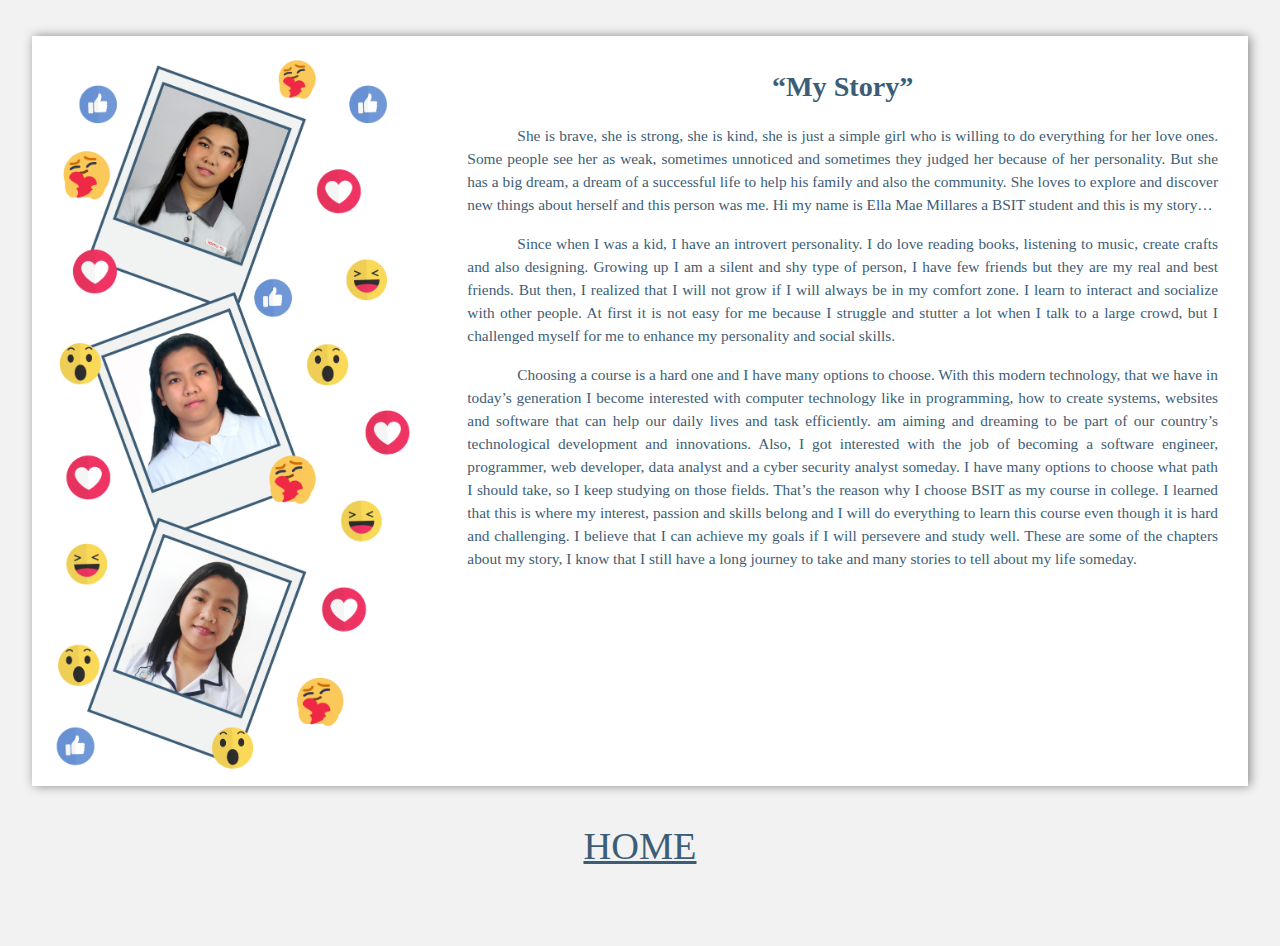
<file: My_Story.html>
<!DOCTYPE html>
<html lang="en">
<head>
    <meta charset="UTF-8">
    <meta http-equiv="X-UA-Compatible" content="IE=edge">
    <meta name="viewport" content="width=device-width, initial-scale=1.0">
    <link href="https://cdn.jsdelivr.net/npm/bootstrap@5.2.3/dist/css/bootstrap.min.css" rel="stylesheet">
    <script src="https://cdn.jsdelivr.net/npm/bootstrap@5.2.3/dist/js/bootstrap.bundle.min.js"></script>
    <link rel="stylesheet" href="style6.css">
    <title>My Story</title>
</head>
<body>
    <div class="container3">
        <div class="contentBlog">
            <div class="col-sm-4" id="blog1_side1">
                <img id="my_story" src="images/my-story.png">
            </div>
            <div class="col-sm-8" id="blog1_side2">
                <p id="p1">“My Story”<p>
            <p id="p2">She is brave, she is strong, she is kind, she is just a simple girl who is willing to do
                everything for her love ones. Some people see her as weak, sometimes unnoticed and sometimes 
                they judged her because of her personality. But she has a big dream, a dream
                of a successful life to help his family and also the community. She loves to explore and 
                discover new things about herself and this person was me. Hi my name is Ella Mae Millares a 
                BSIT student and this is my story…<p id="p2">Since when I was a kid, I have an introvert personality. I 
                do love reading books, listening to music, create crafts and also designing. Growing up I am a silent 
                and shy type of person, I have few friends but they are my real and best friends. But then, I realized 
                that I will not grow if I will always be in my comfort zone. I learn to interact and socialize with other 
                people. At first it is not easy for me because I struggle and stutter a lot when I talk to a large crowd, 
                but I challenged myself for me to enhance my personality and social skills.
                <p id="p2">Choosing a course is a hard one and I have many options to choose. With this modern technology, that we have 
                in today’s generation I become interested with computer technology like in programming, how to create systems, 
                websites and software that can help our daily lives and task efficiently. am aiming and dreaming to be part of 
                our country’s technological development and innovations. Also, I got interested with the job of becoming a software 
                engineer, programmer, web developer, data analyst and a cyber security analyst someday. I have many options to 
                choose what path I should take, so I keep studying on those fields. That’s the reason why I choose BSIT as my course 
                in college. I learned that this is where my interest, passion and skills belong and I will do everything to learn this
                 course even though it is hard and challenging. I believe that I can achieve my goals if I will persevere and study well. 
                 These are some of the chapters about my story, I know that I still have a long journey to take and many stories to tell about my life someday.
                </p></p></p>
            </div>
        </div>
        <div class="backHome">
            <a href="Blog.html">HOME</a>
        </div>
    </div>
</body>
</html>
</file>
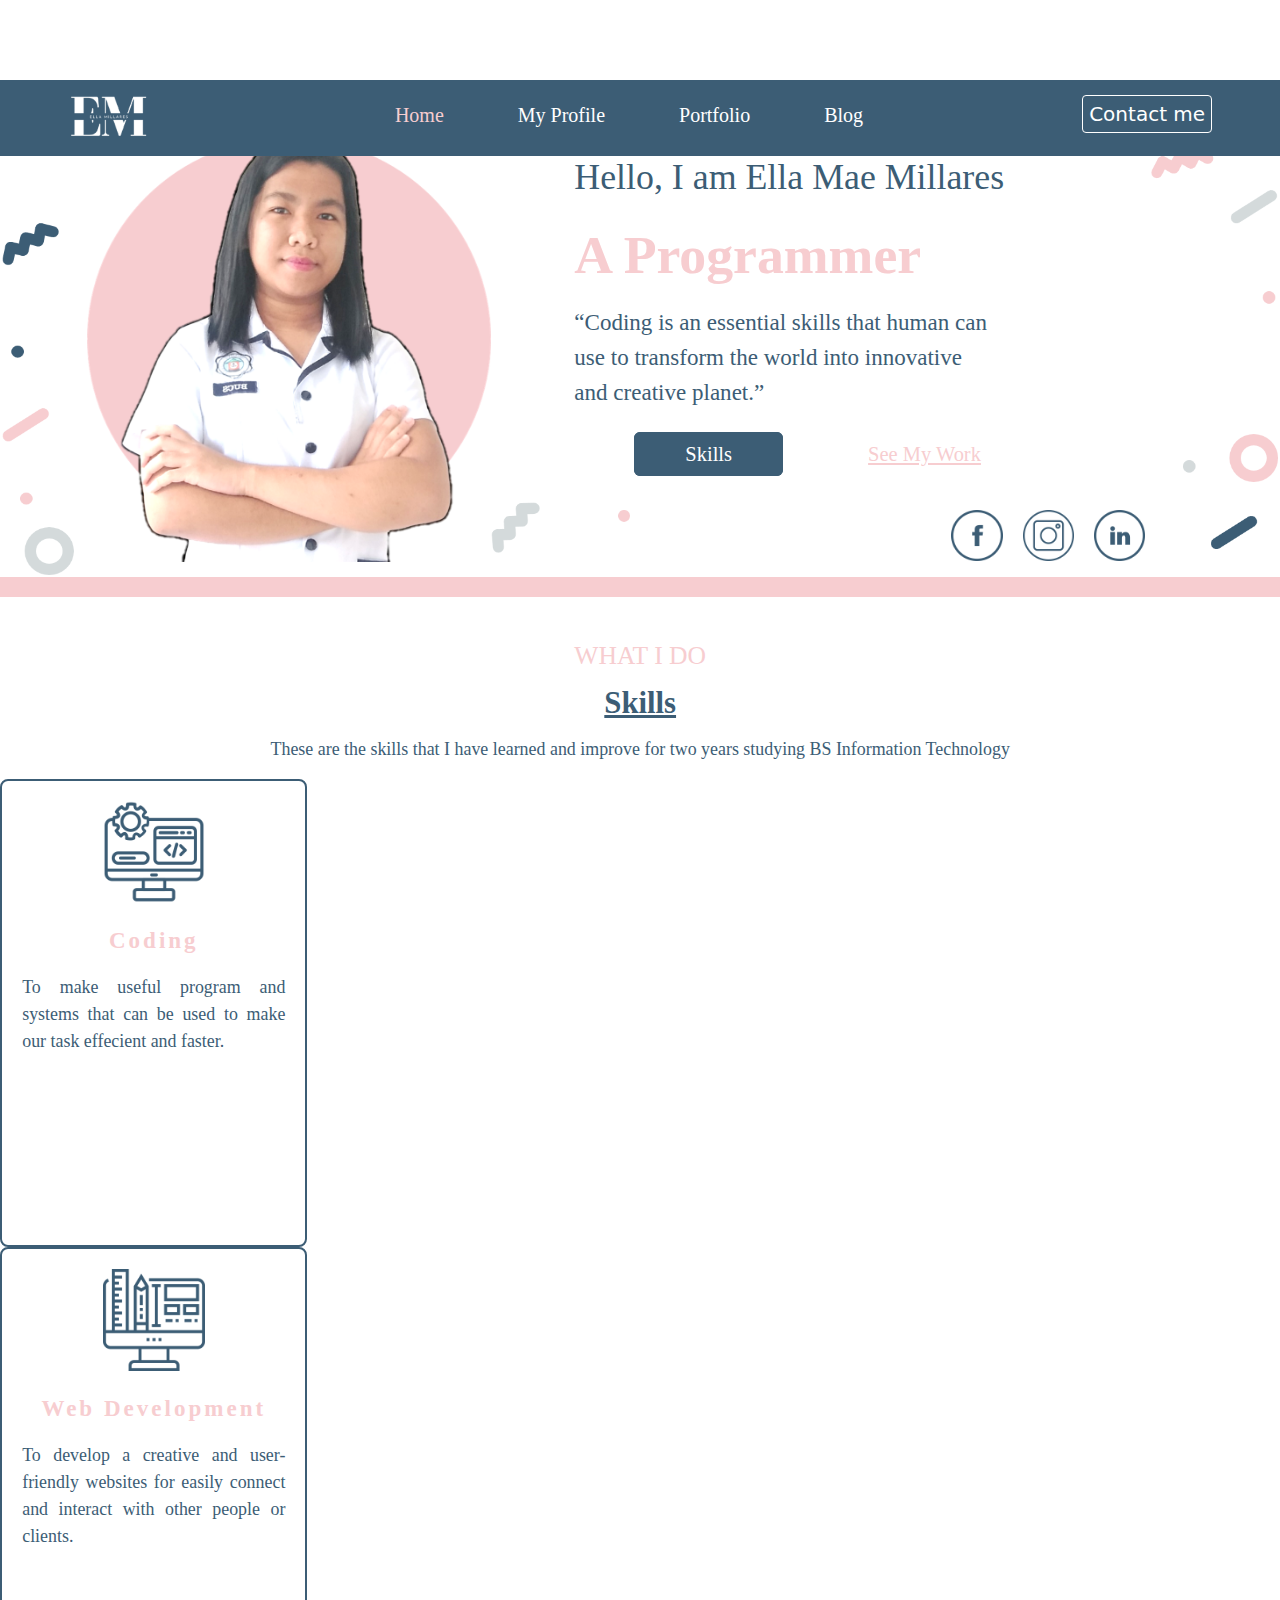
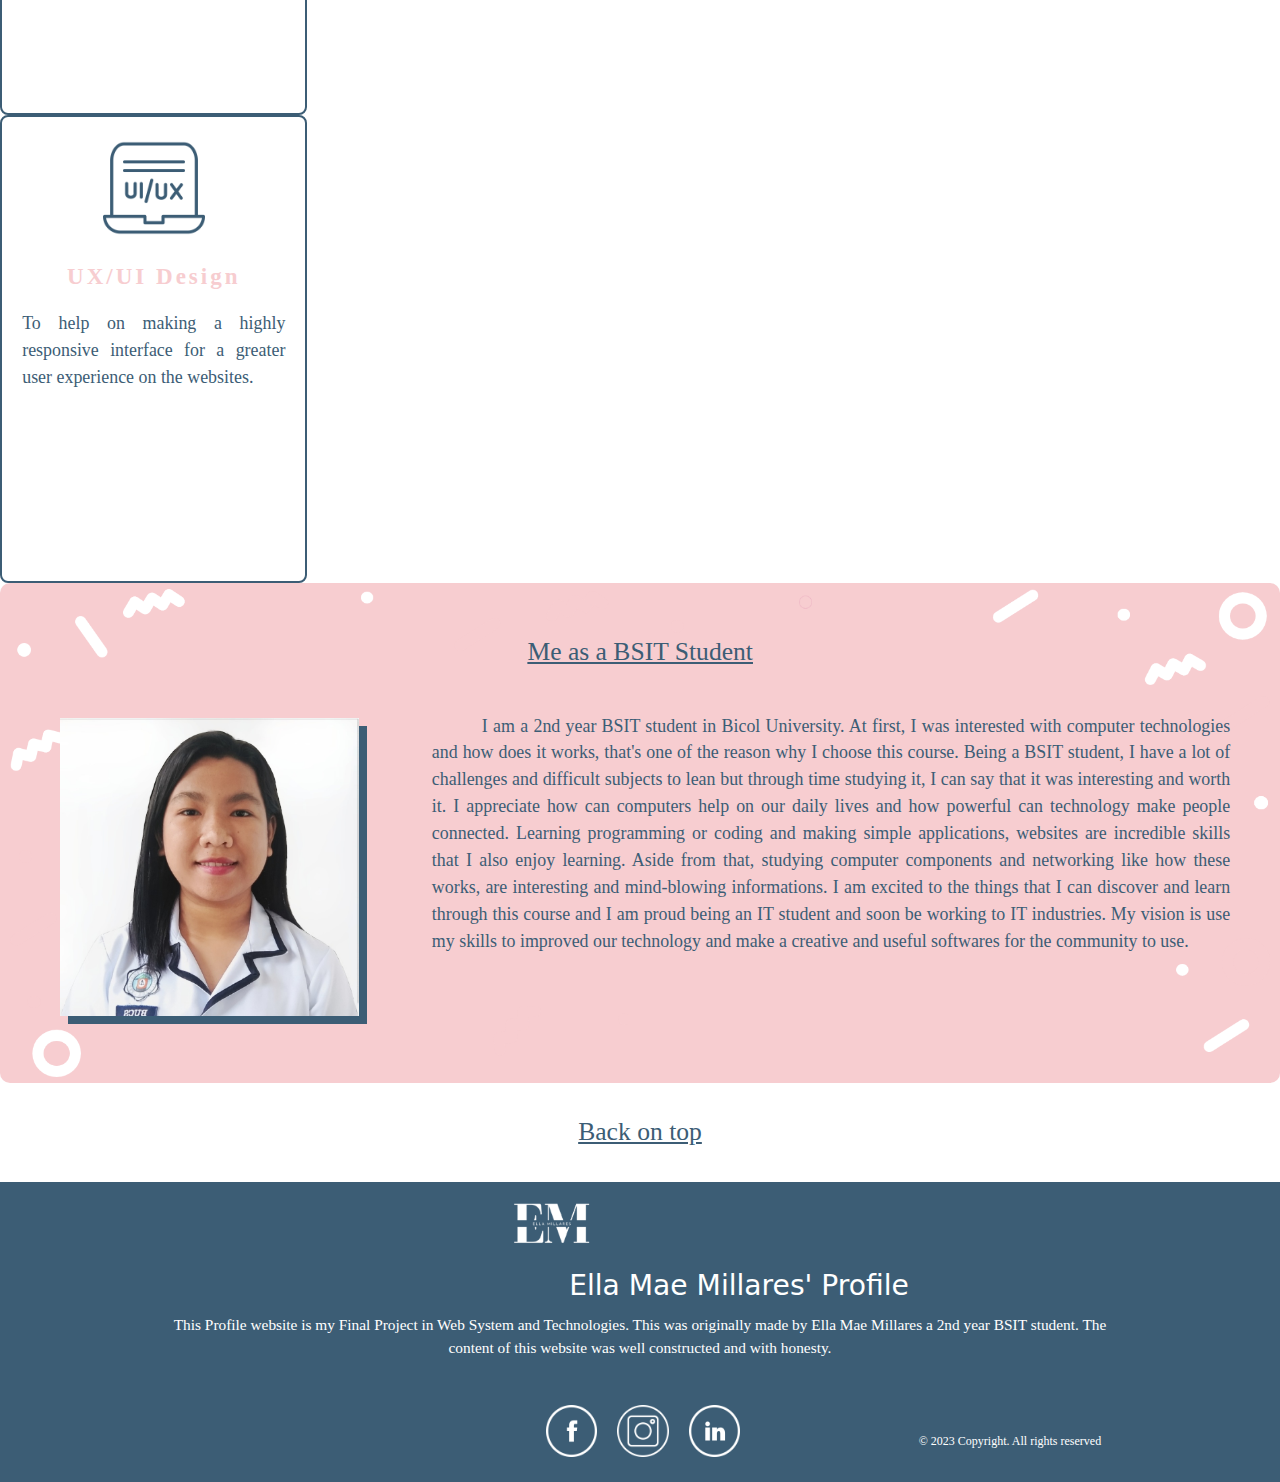
<file: Profile.html>
<!DOCTYPE html>
<html lang="en">
<head>
    <meta charset="UTF-8">
    <meta http-equiv="X-UA-Compatible" content="IE=edge">
    <meta name="viewport" content="width=device-width, initial-scale=1.0">
    <link rel="stylesheet" type="text/css" href="style1.css">
    <link href="https://cdn.jsdelivr.net/npm/bootstrap@5.2.3/dist/css/bootstrap.min.css" rel="stylesheet">
    <script src="https://cdn.jsdelivr.net/npm/bootstrap@5.2.3/dist/js/bootstrap.bundle.min.js"></script>
    <title>Homepage Profile</title>
</head>
<body>
    <div class="container-fluid" id="navigation">
        <div class="row">
            <div class="col-sm-2"><img id="logo" src="images/MyLogo1.1.png" alt="logo"></div>
                <div class="col-sm-8">
                    <ul class="navlist">
                        <li class="navItems"><a href="Profile.html" id="active">Home</a></li>
                        <li class="navItems"><a href="My_Profile.html">My Profile</a></li>
                        <li class="navItems"><a href="#">Portfolio</a></li>
                        <li class="navItems"><a href="#">Blog</a></li>
                    </ul>
                </div>
            <div class="col-sm-2"><button id="navBut">Contact me</button></div> 
        </div>
    </div>
    
    <div class="content1">
        <div class="row" id="row2">
            <div class="col-sm-5" id="col1">
                <img class="pic3" src="images/Picture3.png">
                <img class="pic3" src="images/Picture3.1.png">
                <img class="pic3" src="images/Picture3.2.png">
                <img class="pic3" src="images/Picture3.3.png">
            </div>
                <div class="col-sm-7" id="col2">
                    <p id="#top"></p>
                    <p id="p1">Hello, I am Ella Mae Millares</p>
                    <p id="p2">A Programmer</p>
                    <p id="p3">“Coding is an essential skills that human can 
                        <br>use to transform the world into innovative <br>and creative planet.”</p>
                    <a id="but1" href="#pHtext1">Skills</a>
                    <a id="link1" href="#">See My Work</a>

                        <div class="socials">
                            <a href="https://www.facebook.com/ellamae.millares.5" target="_blank"><img class="iconSocials" src="images/facebook.png"></a>
                            <a href="https://www.instagram.com/ellamillares11/" target="_blank"><img class="iconSocials" src="images/instagram.png"></a>
                            <a href="https://www.linkedin.com/in/ella-mae-millares-903467197/" target="_blank"><img class="iconSocials" src="images/linkedin.png"></a>
                        </div>
                </div>
        </div>
    </div>

    <div class="col-sm-12" id="seperator1">
       
    </div>

    <div class="content2">
            <div class="col-sm-12" id="row3">
                <div class="headText">
                    <p id="pHtext1">WHAT I DO</p>
                    <p id="pHtext2">Skills</p>
                    <p id="pHtext3">These are the skills that I have learned and improve for two years studying BS Information Technology</p>
                </div>

                <div class="flex-container">
                    <div id="box1">
                        <img class="icon1" src="images/coding.png">
                        <p class="pIcon">Coding</p>
                        <p class="pdescript">To make useful program and systems that can be used to make our task effecient
                        and faster.</p>
                </div>

                <div id="box2"> 
                    <img class="icon1" src="images/graphic-design.png">
                    <p class="pIcon">Web Development</p>
                    <p class="pdescript">To develop a creative and user-friendly websites for easily connect and interact 
                    with other people or clients.</p>
                </div>

                <div id="box3"> 
                    <img class="icon1" src="images/ux-design.png">
                    <p class="pIcon">UX/UI Design</p>
                    <p class="pdescript">To help on making a highly responsive interface for 
                    a greater user experience on the websites.</p>
                </div>

            </div>
        </div>
    </div>

    <div class="content3">
        <div class="col-sm-12" id="headText1">
			<p id="p4">Me as a BSIT Student</p>
        </div>
            <div class="row4">
                <div class="col-sm-4" id="col3">
                    <img id="picID" src="images/ELLA_ID.jpg">
                </div>
                <div class="col-sm-8" id="col4">
                    <p id="p5">I am a 2nd year BSIT student in Bicol University. At first, I was interested with computer technologies
                        and how does it works, that's one of the reason why I choose this course. Being a BSIT student, I have
                        a lot of challenges and difficult subjects to lean but through time studying it, I can say that it was
                        interesting and worth it. I appreciate how can computers help on our daily lives and how powerful
                        can technology make people connected. Learning programming or coding and making simple applications,
                        websites are incredible skills that I also enjoy learning. Aside from that, studying computer components
                        and networking like how these works, are interesting and mind-blowing informations. I am excited to 
                        the things that I can discover and learn through this course and I am proud being an IT student and soon
                        be working to IT industries. My vision is use my skills to improved our technology and make a creative
                        and useful softwares for the community to use. 
                    </p>	
                </div>
            </div>
	</div>

    <div class="linktop">
        <a href="#top">Back on top</a>
    </div>

    <div class="footer">
        <div class="col-sm-12" id="row5">
                <img id="logo2" src="images/MyLogo1.1.png" alt="logo">
                        <p id="pfoot1">Ella Mae Millares' Profile</p>
        </div>
        

    <div class="pfoot2">
        <p>This Profile website is my Final Project in Web System and Technologies. This was
        originally made by Ella Mae Millares a 2nd year BSIT student. The content of this website
        was well constructed and with honesty.</p>
    </div>
       <div class="socials1">
            <a href="https://www.facebook.com/ellamae.millares.5" target="_blank"><img class="iconSocials" src="images/facebook1.png"></a>
            <a href="https://www.instagram.com/ellamillares11/" target="_blank"><img class="iconSocials" src="images/instagram1.png"></a>
            <a href="https://www.linkedin.com/in/ella-mae-millares-903467197/" target="_blank"><img class="iconSocials" src="images/linkedin1.png"></a>
        </div>	
       <p id="pcopy">&#169 2023 Copyright. All rights reserved</p>
</div>

    <script src="ProfileJS.js"> </script>

</body>
</html>
</file>
<file: style1.css>
#navigation{
    background-color: #3C5D75;
    overflow: hidden;
	position: fixed;
    margin-bottom: 10px;
    transition: top 0.2s;
}
#logo{
    width: 80px;
    height: auto;
}
.row{
    width: 100%;
    max-height: 100%;
    max-width: 100%;
    padding: 5px;
}
.col-sm-8{
    text-align: center;
    padding-top: 5px;
}
.col-sm-2{
    padding-top: 10px;
    text-align: center;
}
.navlist{
    list-style-type: none;
    font-family: Verdana;
    font-size: 16px;
}
.navItems{
    display: inline-block;
    padding: 10px 50px 5px 20px;
}
.navItems a{
    text-decoration: none;  
    color: #FFFFFF;
    font-size: 20px;
}
.navItems a:hover{
    color: #F7CDD0;
}
#active{
    color: #F7CDD0;
}
#navBut{
    background-color: transparent;
    color: #FFFFFF;
    font-size: 20px;
	border-radius: 4px;
	padding: 3px;
	transition-duration: 0.4s;
	cursor: pointer;
	border: 1px solid #FFFFFF;
    width: 130px;
    max-width: 100%;
}
#navBut:hover {
	background-color: #F7CDD0;
	color: #3C5D75;
    border: transparent;
}
/*Start of content1*/
.content1{
    width: 100%;
    max-width: 100%;
    margin-top: 80px;
}
#row2{
    width: 100%;
    background-image: url(images/Picture1.1.png);
    background-repeat: no-repeat;
    background-size: auto 99.5%;
    background-position: center;
    margin: 0.2px;
}
#co11{
    text-align: center;
    padding-left: 5px;
    
}
#col2{
    padding-right: 10px;
    text-align: left;
    margin-top: 50px;
    padding-left: 40px;
    
}
#p1{
	color: #3C5D75;
	font-family: Verdana;
	font-size: 2.8vw;
	margin-bottom: 10px;
    margin-top: 10px;
}
#p2{
	color: #F7CDD0;
	font-family: Verdana;
	font-size: 4.2vw;
	font-weight: bold;
	margin-top: 0;
	margin-bottom: 10px;
}
#p3{
	color: #3C5D75;
	font-family: Verdana;
	font-size: 1.8vw;
	margin-top: 0;
	margin-bottom: 30px;
}
.mypics{
    width: 50%;
    float: left;
}
.pic3{
    width: 80%;
    margin-top: 30px;
    margin-left: 70px;
    margin-bottom: 10px;
    height: auto;
	max-width: 100%;
}
#but1{
	font-size: 1.6vw;
	font-family: Verdana;
	color: #FFFFFF;
	padding: 10px 50px 10px 50px;
	width: 150px;
    max-width: 100%;
	background-color: #3C5D75;
	border: 1px solid #3C5D75;
	border-radius: 6px;
	margin-left: 60px;
	cursor: pointer;
	text-decoration: none;
}
#link1{
	font-size: 1.6vw;
	font-family: Verdana;
	color: #F7CDD0;
	margin-left: 80px;
}
#link1:hover{
	color: #3C5D75;
}
.socials{
	margin-top: 40px;
	float: right;
	margin-right: 120px;
}
.iconSocials{
	width: 4vw;
	height: auto;
	margin-left: 15px;
}
.iconSocials:hover{
	transform: translate(0, -10px);
	transition: 0.2s;
}
#seperator1{
    width: 100%;
    height: 20px;
    background-color: #F7CDD0;
    float: right;
}
/*Start of content2*/
.content2{
    width: 100%;
    max-width: 100%;
}
#row3{
    width: 100%;
    background-image: url(images/Picture1.2.png);
    background-repeat: no-repeat;
    background-size: auto 98.5%;
    background-position: center;
    margin: 0.2px;
}
.headText{
	text-align: center;
	font-family: Verdana;
}
#pHtext1{
	font-size: 2vw;
	color: #F7CDD0;
	margin-top: 60px;
	margin-bottom: 0px;
}
#pHtext2{
	font-size: 2.4vw;
	color: #3C5D75;
	font-weight: bold;
	text-decoration: underline;
	margin-top: 5px;
	margin-bottom: 0;
}
#pHtext3{
	font-size: 1.4vw;
	color: #3C5D75;
	margin-top: 10px;
}

#flContainer1{
	display: flex;
	justify-content: center;
	margin-top: 50px;
	margin-left: 80px;
    margin-bottom: 50px;
}
#box1{
	width: 24vw;
	height: 52vh;
	background-color: #FFFFFF;
	border: 2px solid #3C5D75;
	border-radius: 8px;
	margin-right: 70px;
}
#box2{
	width: 24vw;
	height: 52vh;
	background-color: #FFFFFF;
	border: 2px solid #3C5D75;
	border-radius: 8px;
	margin-right: 70px;
}
#box3{
	width: 24vw;
	height: 52vh;
	background-color: #FFFFFF;
	border: 2px solid #3C5D75;
	border-radius: 8px;
	margin-right: 70px;
}
.icon1{
	width: 8vw;
	height: auto;
	margin: 20px auto 10px auto;
	display: block;
}
.pIcon{
	font-family: Verdana;
	font-size: 1.8vw;
	margin-top: 20px;
	text-align: center;
	color: #F7CDD0;
	font-weight: bold;
	letter-spacing: 3px;
}
.pdescript{
	font-size: 1.4vw;
	font-family: Verdana;
	text-align: justify;
	margin: 0 20px 0 20px;
	color: #3C5D75;
}

/*Start of content3*/
.content3{
	width: 100%;
	height: 500px;
    max-height: 100%;
	max-width: 100%;
	margin-top: 40px;
	background-color: #F7CDD0;
	border-radius: 10px;
    background-image: url(images/Picture1.3.png);
    background-repeat: no-repeat;
    background-size: auto 97.5%;
    background-position: center;
    margin: 0.2px;
}
#headText1{
    width: 100%;
}
#p4{
	text-align: center;
	font-size: 2vw;
	color: #3C5D75;
	text-decoration: underline;
	padding-top: 50px;
	font-family: Verdana;
}
#row4{
    width: 100%;
}
#col3{
    float: left;
}
#col4{
    float: right;
}
#picID{
	width: 70%;
	height: auto;
	float: left;
	box-shadow: 8px 8px #3C5D75;
	margin: 30px 0px 10px 60px;
	max-width: 100%;
}
#p5{
	text-indent: 50px;
	font-family: Verdana;
	font-size: 1.4vw;
	color: #3C5D75;
	text-align: justify;
	float: right;
	margin: 20px 50px 5px 5px;

}
.linktop{
	color: #3C5D75;
	font-size: 2vw;
	font-family: Verdana;
	text-align: center;
	padding-top: 30px;
    padding-bottom: 30px;
}
.linktop a{
	color: #3C5D75;
}
.linktop a:hover{
	color: #F7CDD0;
}
/*Start of footer*/
.footer{
	width: 100%;
	height: 300px;
	background-color: #3C5D75;

}
#logo2{
	height: auto;
	width: 80px;
	float: left;
    margin-left: 40%;
    margin-top: 20px;
}
#pfoot1{
	float: right;
    margin-right: 29%;
	color: #FFFFFF;
	font-size: 2.2vw;
    margin-top: 20px;
}
.pfoot2{
	color: #FFFFFF;
	font-size: 1.2vw;
	font-family: Verdana;
	float: left;
	margin: -10px 150px 0 150px;
	text-align: center;
}
.socials1{
	margin-top: 30px;
	float: left;
	margin-left: 41.5%;
	transition: .6s;
}
.iconSocials:hover{
	transform: translate(0, -10px);
	transition: 0.2s;
}
#pcopy{
	color: #FFFFFF;
	font-size: 12px;
	font-family: Verdana;
	text-align: center;
	padding-top: 250px;
}
</file>
<file: style6.css>
.container3{
	width: 100%;
	height:auto;
	background: #F2F2F2;
	padding-top: 10px;
	padding-bottom: 50px;
}
.contentBlog{
	width: 95%;
	height: 750px;
	margin: 2% auto 1% auto;
	background-color: #FFFFFF;
	box-shadow: 2px 0px 10px #888888;
}
#my_story{
    width: 95%;
    height: auto;
    margin:  4% 2% 2% 2%;
}
#blog1_side1{
    float: left;
}
#blog1_side2{
    float: right;
    padding: 30px;
}
#p1{
    text-align: center;
    font-family: Verdana;
    font-size: 2.2vw;
    color: #3C5D75;
    font-weight: bold;
}
#p2{
    text-align: justify;
    font-family: Verdana;
    font-size: 1.2vw;
    color: #3C5D75; 
    text-indent: 50px;  
}
.backHome{
	color: #3C5D75;
	font-size: 3vw;
	font-family: Verdana;
	text-align: center;
	padding-top: 20px;
    padding-bottom: 20px;
}
.backHome a{
	color: #3C5D75;
}
.backHome a:hover{
	color: #F7CDD0;
}
.contentBlog1{
	width: 95%;
	height: auto;
	margin: 2% auto 1% auto;
	background-color: #FFFFFF;
	box-shadow: 2px 0px 10px #888888;
    padding-bottom: 50px;
}
#chatgpt{
    width: 36vw;
    height: auto;
    margin: 70px 30px 10px 50px;
    float: left;
}
#p2_2{
    text-align: justify;
    font-family: Verdana;
    font-size: 1.2vw;
    color: #3C5D75; 
    text-indent: 50px; 
    margin: 20px 50px 0px 50px;
}
#p1_2{
    text-align: center;
    font-family: Verdana;
    font-size: 2.2vw;
    color: #3C5D75;
    font-weight: bold;
    padding-top: 50px;
}
</file>
<file: style4.css>
.content5{
    width: 100%;
    height: auto;
    background-color: #F7CDD0;
	  margin-top: 80px;
    padding-top: 25px;
    padding-bottom: 40px;
}
.slideshow-container {
    position: relative;
    background: #F2F2F2;
    background-image: url(images/Picture1.7.png);
    background-repeat: no-repeat;
    background-size: auto 90%;
    background-position: center;
    margin: 0.2px;
  }
  .mySlides {
    display: none;
    padding: 60px;
    text-align: center;
  }
  
  /* Next & previous buttons */
  .prev, .next {
    cursor: pointer;
    position: absolute;
    top: 50%;
    width: auto;
    margin-top: -45px;
    padding: 16px;
    color: #3C5D75;
    font-weight: bold;
    font-size: 34px;
    border-radius: 0 3px 3px 0;
    user-select: none;
  }
  
  /* Position the "next button" to the right */
  .next {
    position: absolute;
    right: 0;
    border-radius: 3px 0 0 3px;
  }
  
  /* On hover, add a black background color with a little bit see-through */
  .prev:hover, .next:hover {
    background-color: #F7CDD0;
    color: white;
  }
  
  /* Add an italic font style to all quotes */
  q {
    font-style: italic;
    font-family: Verdana;
    color: #3C5D75;
    font-size: 1.5vw;
    }
  
  /* Add a blue color to the author */
.author {
    color: #3C5D75;
    font-family: Verdana;
    color: #3C5D75;
    margin-top: 8px;
    font-size: 1.6vw;
}
.BlogContent{
    width: 100%;
    height: auto;
    background-image: url(images/Picture1.6.png);
    background-repeat: no-repeat;
    background-size: cover;
    background-position: center;
    margin: 0.2px;
}
#img7{
  width: 95%;
  height: 260px;
  margin-left:30px;
  margin-top: -200px;
  position: relative;
}
#blogHeadText{
  font-family: Verdana;
  font-size: 2.5vw;
  color: #3C5D75;
  margin: 20px;
  text-align: center;
  font-weight: bold;
  padding-top: 30px;
  padding-bottom: 30px;
}
#flContainer4{
	display: flex;
	justify-content: center;
	margin-left: 100px;
  padding-bottom: 100px;
	padding-top: 10px;
}
#box2_1{
	width: 26vw;
	height: auto;
	background-color: #F2F2F2;
	border: .5px solid #3C5D75;
	border-radius: 8px;
	margin-right: 50px;
	box-shadow: 2px 2px 4px #888888;
}
#box2_2{
	width: 26vw;
	height: auto;
	background-color: #F2F2F2;
	border: .5px solid #3C5D75;
	border-radius: 8px;
	margin-right: 50px;
	box-shadow: 2px 2px 4px #888888;
}
#box2_3{
	width: 26vw;
	height: auto;
	background-color: #F2F2F2;
	border: .5px solid #3C5D75;
	border-radius: 8px;
	margin-right: 50px;
	box-shadow: 2px 2px 4px #888888;
}
#my-storyPic{
	width: 20vw;
	height: auto;
	margin: 20px 0px 20px 40px;
	max-width: 100%;
}
#chatgptPic{
  width: 23vw;
	height: auto;
	margin: 20px 0px 20px 20px;
	max-width: 100%; 
}
#DNAPic{
  width: 23vw;
	height: auto;
	margin: 20px 0px 20px 20px;
	max-width: 100%;
}
#dscrpt1{
	width: 25.9vw;
	height: 25vh;
	background-color: #FFFFFF;
	border-radius: 8px;
	font-family: Verdana;
	font-size: 1.2vw;
	text-align: center;
	padding-top: 10px;
}
#but2{
	font-size: 1.2vw;
	font-family: Verdana;
	color: #FFFFFF;
	padding: 10px 20px 10px 20px;
	width: 60px;
  max-width: 100%;
	background-color: #3C5D75;
	border: 1px solid #3C5D75;
	border-radius: 6px;
	margin-left: 15px;
	cursor: pointer;
	text-decoration: none;
}
</file>
<file: style5.css>
.topbanner{
    width: 100%;
    height: 200px;
    background-color: #F7CDD0;
    padding-top: 25px;
    background-image: url(images/Picture1.5.png);
    background-repeat: no-repeat;
    background-size: cover;
    background-position: center;
    margin: 0.2px;
}
.botbanner{
    width: 100%;
    height: 415px;
    background-color: #3C5D75;
}
#content6{
    width: 70%;
    height: 480px;
    background-color: #FFFFFF;
    border-radius: 8px;
    margin-left: auto;
    margin-right: auto;
    margin-top: -550px;
}
#exit{
    font-family: Verdana;
    font-size: 2.6vw;
    color: #3C5D75;
    float: right;
    margin-right: 20px;
}
#left_sidesection{
    float: left;
}
#right_sidesection{
    float: right;
}
.text2 {
    padding: 40px;
}
#get_in{
    font-family: Verdana;
    font-size: 1.8vw;
    color: #3C5D75;
    font-weight: bold;
} 
#despt_Get{
    font-family: Verdana;
    font-size: 1vw;
    color: #3C5D75;
}
#icon2{
    width: 4vw;
	height: auto;
    margin-right: 20px;
}
.details{
    padding: 0px 40px 40px 40px; 
    font-family: Verdana;
    font-size: 1.2vw;
    color: #3C5D75;
}
#contact_me{
    font-family: Verdana;
    font-size: 1.8vw;
    color: #3C5D75;
    font-weight: bold;
    padding-top: 40px;
}
#boxForm{
    width: 200px;
    height: 40px;
    border-radius: 20px;
    margin: 5px;
    border: none;
    font-size: 1.2vw;
    color: #3C5D75;
    font-family: Verdana;
    padding-left: 20px;
    background-color: #F2F2F2;
    transition: 0.5s;
}
#message{
    border-radius: 20px;
    border: none;
    background-color: #F2F2F2;
    font-size: 1.2vw;
    color: #3C5D75;
    font-family: Verdana;
    padding: 20px 0px 0px 20px;   
    margin: 5px;
}
#sendBut{
    width: 80px;
    height: 40px;
    padding: 5px;
    font-family: Verdana;
    font-size: 1.2vw;
    background-color: #3C5D75;
    color: #FFFFFF;
    border-radius: 20px;
    border: none;
    margin: 5px;
}
</file>
<file: style2.css>
.container2{
	width: 100%;
	height: auto;
	background: #F2F2F2;
	padding-top: 50px;
	padding-bottom: 50px;
}
.contentProfile{
	width: 95%;
	height: auto;
	margin: 5% auto 1% auto;
	background-color: #FFFFFF;
	box-shadow: 2px 0px 10px #888888;
}
.topHeader{
	background-color: #F7CDD0;
	width: 100%;
	height: 250px;
	background-image: url(images/Picture1.4.png);
    background-repeat: no-repeat;
    background-size: auto 91%;
    background-position: center;
}
#topTxt1{
	font-family: Verdana;
	font-size: 4.5vw;
	color: #3C5D75;
	font-weight: bold;
	text-align: center;
	padding-top: 30px;
}
#side1{
	margin-top: -200px;
	float: left;
	width: 50%;
}
.sideContent1{
	margin: 10% 10% 5% 10%;
	width: 80%;
	height: auto;
	background-color: #3C5D75;
}
#picID1{
	width: 80%;
	height: auto;
	margin: 40px 50px 10px 50px;
	max-width: 100%;
}
#table3{
	width: 80%;
	margin-left: auto;
	margin-right: auto;
	margin-top: 30px;
}
#tdata1_1{
	color: #F7CDD0;
	font-family: Verdana;
	font-size: 2.2vw;
	border-bottom: 2px solid #F7CDD0;
}
#tdata1_2{
	color: #F7CDD0;
	font-family: Verdana;
	font-size: 1.4vw;
	border-bottom: 2px solid #F7CDD0;
	padding-top: 25px;
	padding-bottom: 25px;
}
#tdata1_3{
	color: #F7CDD0;
	font-family: Verdana;
	font-size: 1.4vw;	
	text-align: justify;
	padding-top: 25px;
	text-indent: 30px;
	padding-bottom: 36px;
}
#side2{
	float: right;
	margin-top: -200px;
	width: 50%;
}
#table1{
	margin-top: 70px;
	width: 90%;
}
#trow1{
	background-color: #F7CDD0;
}
#tdata1{
	font-family: Verdana;
	font-size: 2.2vw;
	font-weight: bold;
	padding-left: 10px;
	color: #3C5D75;
}
#tdata2{
	font-family: Verdana;
	font-size: 1.4vw;
	padding: 20px 10px 10px 10px;	
	color: #3C5D75;
}
#table2{
	margin-top: 20px;
	width: 90%;
	margin-bottom: 8px;
}
#table4{
	width: 90%;
	margin-left: auto;
	margin-right: auto;
}
#tdataimg{
	width: 30%;
}
#imgBSIT{
	width: 70%;
	height: auto;
	max-width: 100%;
	margin-left: 60px;
}
#pBSIT{
	width: 60%;
	color: #3C5D75;
	font-family: Verdana;
	font-size: 1.4vw;	
	text-align: justify;
	text-indent: 30px;
	padding: 20px;
}
.conEnd{
	background-color: #F7CDD0;
	width: 100%;
	height: 40px;
	margin-top: 47px;
}
</file>
